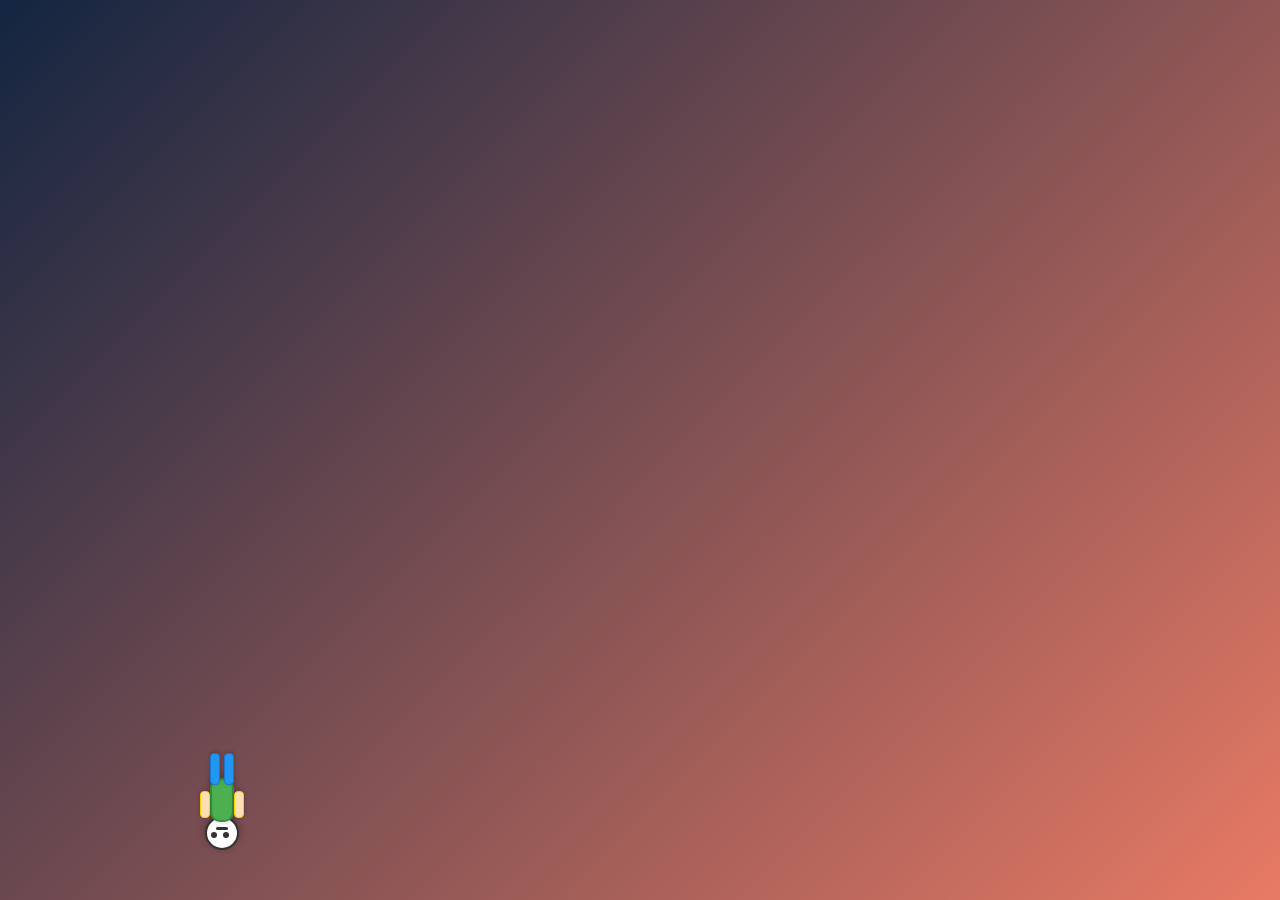
<file: html/intro.html>
<!DOCTYPE html>
<html lang="en">
<head>
    <meta charset="UTF-8">
    <meta name="viewport" content="width=device-width, initial-scale=1.0">
    <title>Welcome/CookITHow</title>
    <link rel="stylesheet" href="/styles/intro.css">
</head>
<body>
    <div class="particles" id="particles"></div>
    
    <!-- CHARACTER ELEMENT - Falls from left side -->
    <div class="character" id="character">
        <div class="character-body">
            <div class="character-head"></div>
            <div class="character-torso"></div>
            <div class="character-arm character-arm-left"></div>
            <div class="character-arm character-arm-right"></div>
            <div class="character-leg character-leg-left"></div>
            <div class="character-leg character-leg-right"></div>
        </div>
    </div>
    
    <div class="text-container">
        <div class="animated-text" id="animatedText">
        </div>
    </div>
    
    <div class="click-prompt" id="clickPrompt">
        Click anywhere to continue...
    </div>
    
    <div class="page-transition" id="pageTransition"></div>

    <!-- LOADING OVERLAY - Fully Customizable -->
    <div class="loading-overlay" id="loadingOverlay">
        <div class="loading-spinner"></div>
    </div>

<script src="/controllers/intro.js"></script>
</body>
</html>
</file>
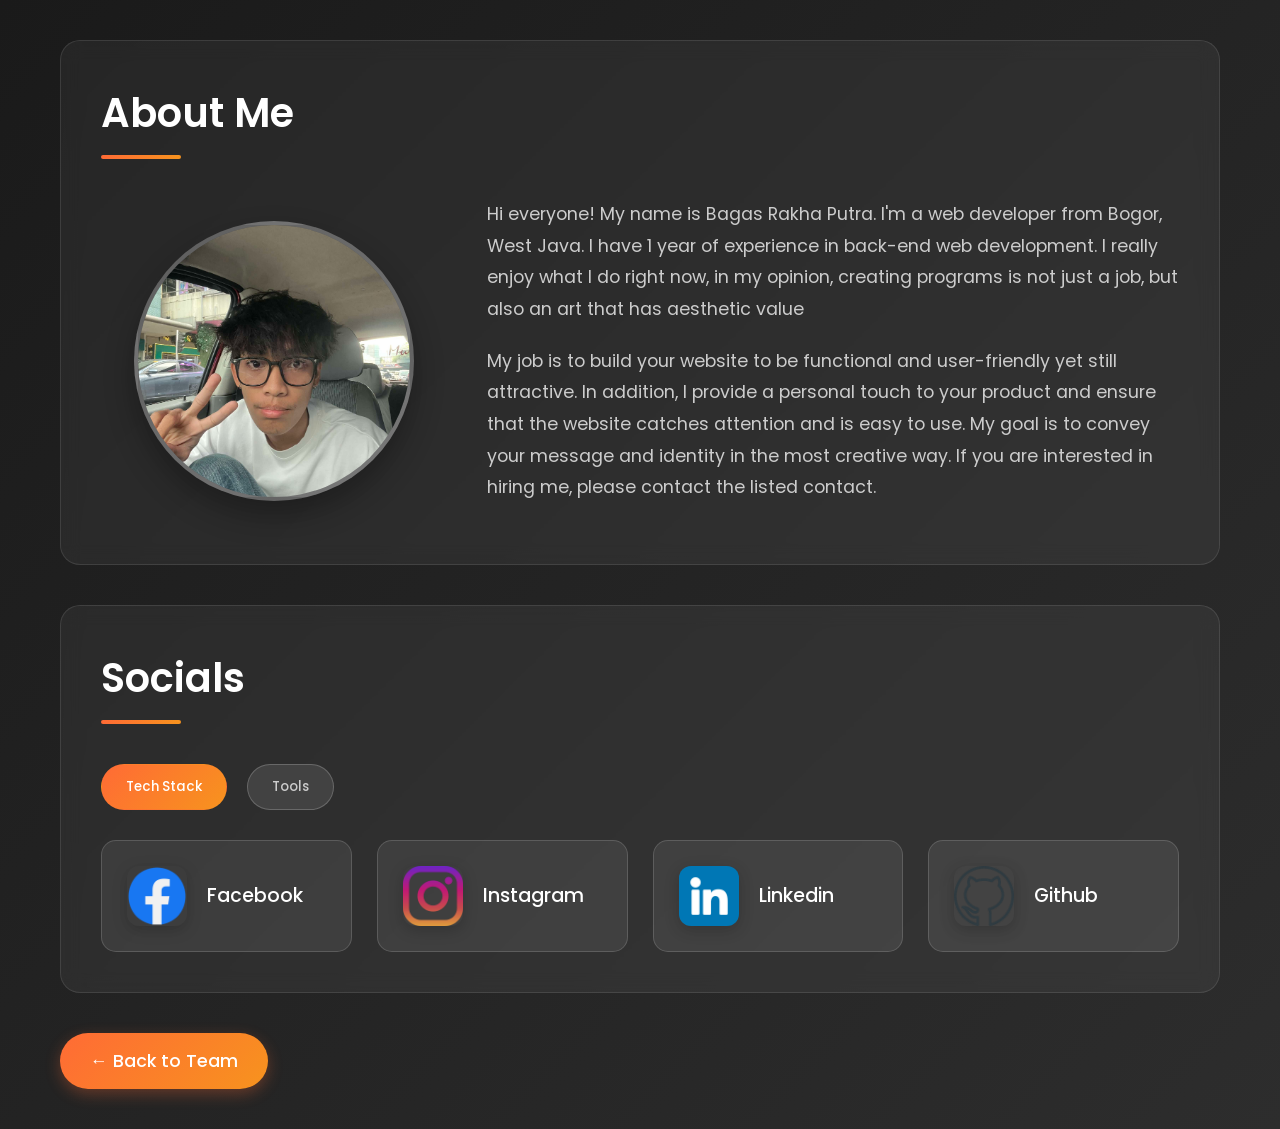
<file: html/ivan-profile.html>
<!DOCTYPE html>
<html lang="en">
<head>
    <meta charset="UTF-8">
    <meta name="viewport" content="width=device-width, initial-scale=1.0">
    <title>Bagas Rakha Putra - Developer Profile</title>
    <link rel="preconnect" href="https://fonts.googleapis.com">
    <link rel="preconnect" href="https://fonts.gstatic.com" crossorigin>
    <link href="https://fonts.googleapis.com/css2?family=Poppins:wght@300;400;500;600;700&display=swap" rel="stylesheet">
    <link rel="stylesheet" href="/styles/ivan-profile.css">
</head>
<body>
    <div class="container">
        <!-- About Me Section -->
        <section class="about-section">
            <div class="section-header">
                <h1>About Me</h1>
                <div class="underline"></div>
            </div>
            
            <div class="about-content">
                <div class="profile-image-container">
                    <div class="profile-image">
                        <img src="/assets/pogi.jpg" alt="Bagas Rakha Putra" class="avatar">
                    </div>
                </div>
                
                <div class="about-text">
                    <p>Hi everyone! My name is Bagas Rakha Putra. I'm a web developer from Bogor, West Java. I have 1 year of experience in back-end web development. I really enjoy what I do right now, in my opinion, creating programs is not just a job, but also an art that has aesthetic value</p>
                    
                    <p>My job is to build your website to be functional and user-friendly yet still attractive. In addition, I provide a personal touch to your product and ensure that the website catches attention and is easy to use. My goal is to convey your message and identity in the most creative way. If you are interested in hiring me, please contact the listed contact.</p>
                </div>
            </div>
        </section>

        <!-- Skills Section -->
        <section class="skills-section">
            <div class="section-header">
                <h2>Socials</h2>
                <div class="underline"></div>
            </div>
            
            <div class="skills-tabs">
                <button class="tab-button active" data-tab="tech-stack">Tech Stack</button>
                <button class="tab-button" data-tab="tools">Tools</button>
            </div>
            
            <div class="skills-content">
    <div class="tab-content active" id="tech-stack">
        <div class="skills-grid">
            <a href="https://www.facebook.com/ezekiel.regodon" target="_blank" class="skill-card" style="text-decoration: none; color: inherit;">
                <div class="skill-icon html">
                </div>
                <span class="skill-name">Facebook</span>
            </a>
            
            <a href="https://www.instagram.com/defnotezii" target="_blank" class="skill-card" style="text-decoration: none; color: inherit;">
                <div class="skill-icon css">
                </div>
                <span class="skill-name">Instagram</span>
            </a>
            
            <a href="https://www.linkedin.com/in/ivan-ezekiel-regodon-4354552a4/" target="_blank" class="skill-card" style="text-decoration: none; color: inherit;">
                <div class="skill-icon php">
                </div>
                <span class="skill-name">Linkedin</span>
            </a>
            
            <a href="https://github.com/IvanEzkl" target="_blank" class="skill-card" style="text-decoration: none; color: inherit;">
                <div class="skill-icon javascript">
                </div>
                <span class="skill-name">Github</span>
            </a>
        </div>
    </div>
                
                <div class="tab-content" id="tools">
                    <div class="skills-grid">
                        <div class="skill-card">
                            <div class="skill-icon tool">
                                <span class="skill-text">VS</span>
                            </div>
                            <span class="skill-name">VS Code</span>
                        </div>
                        
                        <div class="skill-card">
                            <div class="skill-icon tool">
                                <span class="skill-text">GIT</span>
                            </div>
                            <span class="skill-name">Git</span>
                        </div>
                        
                        <div class="skill-card">
                            <div class="skill-icon tool">
                                <span class="skill-text">NPM</span>
                            </div>
                            <span class="skill-name">NPM</span>
                        </div>
                        
                        <div class="skill-card">
                            <div class="skill-icon tool">
                                <span class="skill-text">PS</span>
                            </div>
                            <span class="skill-name">Photoshop</span>
                        </div>
                    </div>
                </div>
            </div>
        </section>

        <!-- Back Button -->
        <button class="back-button" onclick="window.history.back()">
            ← Back to Team
        </button>
    </div>

    <script>
        // Tab functionality
        document.querySelectorAll('.tab-button').forEach(button => {
            button.addEventListener('click', () => {
                // Remove active class from all buttons and content
                document.querySelectorAll('.tab-button').forEach(btn => btn.classList.remove('active'));
                document.querySelectorAll('.tab-content').forEach(content => content.classList.remove('active'));
                
                // Add active class to clicked button
                button.classList.add('active');
                
                // Show corresponding content
                const tabId = button.getAttribute('data-tab');
                document.getElementById(tabId).classList.add('active');
            });
        });

        // Smooth entrance animation
        window.addEventListener('load', () => {
            document.body.classList.add('loaded');
        });
    </script>
</body>
</html>
</file>
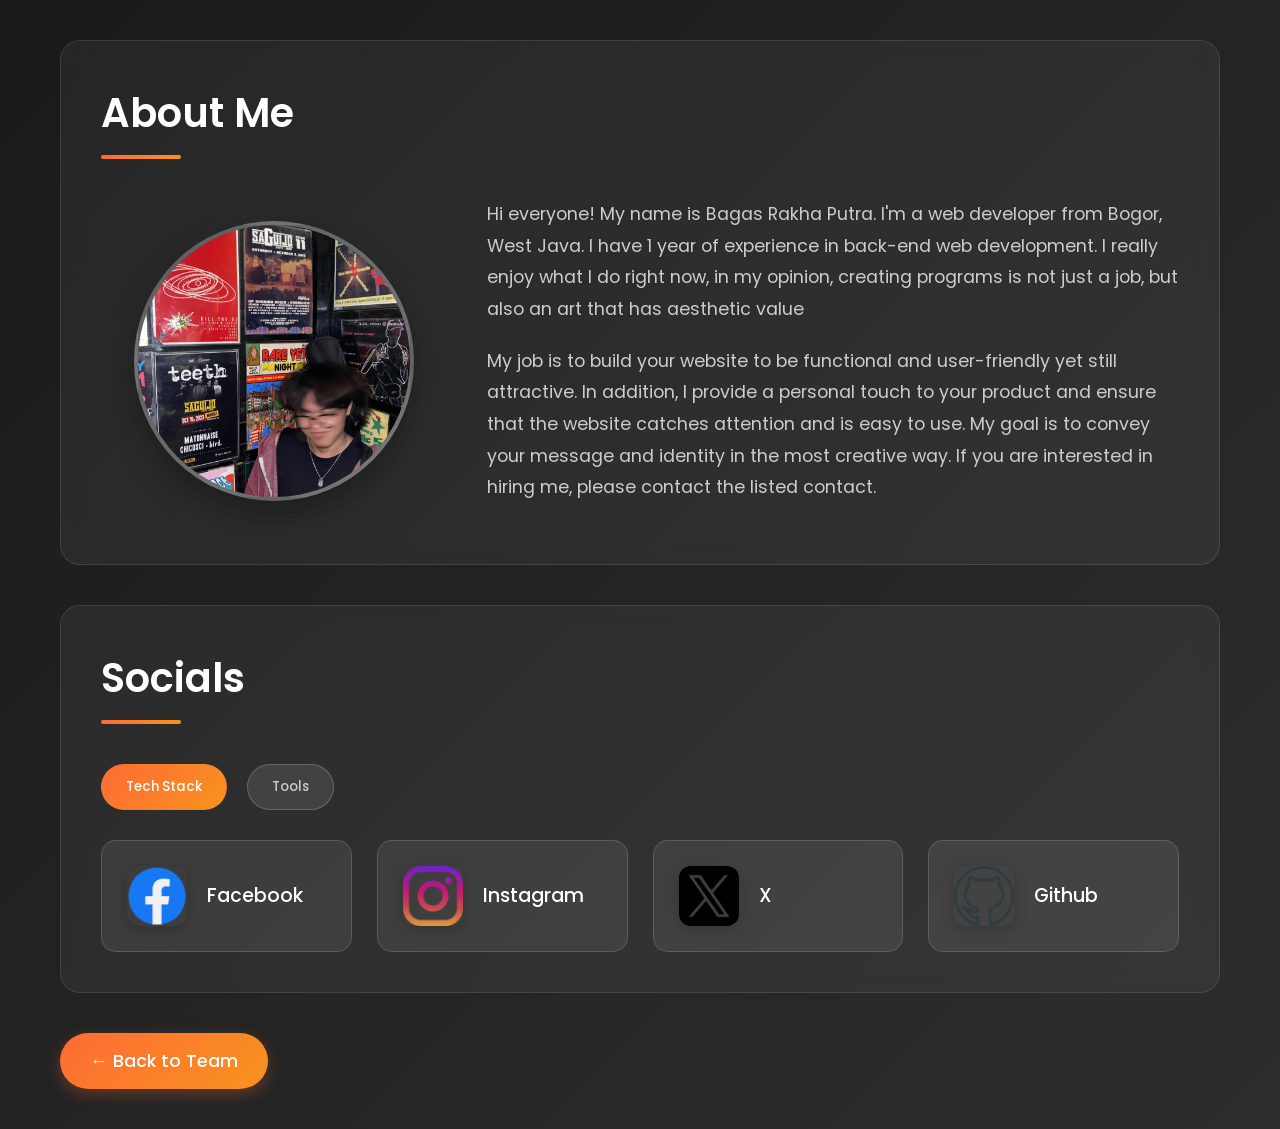
<file: html/jd-profile.html>
<!DOCTYPE html>
<html lang="en">
<head>
    <meta charset="UTF-8">
    <meta name="viewport" content="width=device-width, initial-scale=1.0">
    <title>Bagas Rakha Putra - Developer Profile</title>
    <link rel="preconnect" href="https://fonts.googleapis.com">
    <link rel="preconnect" href="https://fonts.gstatic.com" crossorigin>
    <link href="https://fonts.googleapis.com/css2?family=Poppins:wght@300;400;500;600;700&display=swap" rel="stylesheet">
    <link rel="stylesheet" href="/styles/jd-profile.css">
</head>
<body>
    <div class="container">
        <!-- About Me Section -->
        <section class="about-section">
            <div class="section-header">
                <h1>About Me</h1>
                <div class="underline"></div>
            </div>
            
            <div class="about-content">
                <div class="profile-image-container">
                    <div class="profile-image">
                        <img src="/assets/jd.jpg" alt="Bagas Rakha Putra" class="avatar">
                    </div>
                </div>
                
                <div class="about-text">
                    <p>Hi everyone! My name is Bagas Rakha Putra. I'm a web developer from Bogor, West Java. I have 1 year of experience in back-end web development. I really enjoy what I do right now, in my opinion, creating programs is not just a job, but also an art that has aesthetic value</p>
                    
                    <p>My job is to build your website to be functional and user-friendly yet still attractive. In addition, I provide a personal touch to your product and ensure that the website catches attention and is easy to use. My goal is to convey your message and identity in the most creative way. If you are interested in hiring me, please contact the listed contact.</p>
                </div>
            </div>
        </section>

        <!-- Skills Section -->
        <section class="skills-section">
            <div class="section-header">
                <h2>Socials</h2>
                <div class="underline"></div>
            </div>
            
            <div class="skills-tabs">
                <button class="tab-button active" data-tab="tech-stack">Tech Stack</button>
                <button class="tab-button" data-tab="tools">Tools</button>
            </div>
            
            <div class="skills-content">
                <div class="tab-content active" id="tech-stack">
                    <div class="skills-grid">
                        <div class="skill-card">
                            <div class="skill-icon html">
                            </div>
                            <span class="skill-name">Facebook</span>
                        </div>
                        
                        <div class="skill-card">
                            <div class="skill-icon css">
                            </div>
                            <span class="skill-name">Instagram</span>
                        </div>
                        
                        <div class="skill-card">
                            <div class="skill-icon php">
                            </div>
                            <span class="skill-name">X</span>
                        </div>
                        
                        <div class="skill-card">
                            <div class="skill-icon javascript">
                            </div>
                            <span class="skill-name">Github</span>
                        </div>
                    </div>
                </div>
                
                <div class="tab-content" id="tools">
                    <div class="skills-grid">
                        <div class="skill-card">
                            <div class="skill-icon tool">
                                <span class="skill-text">VS</span>
                            </div>
                            <span class="skill-name">VS Code</span>
                        </div>
                        
                        <div class="skill-card">
                            <div class="skill-icon tool">
                                <span class="skill-text">GIT</span>
                            </div>
                            <span class="skill-name">Git</span>
                        </div>
                        
                        <div class="skill-card">
                            <div class="skill-icon tool">
                                <span class="skill-text">NPM</span>
                            </div>
                            <span class="skill-name">NPM</span>
                        </div>
                        
                        <div class="skill-card">
                            <div class="skill-icon tool">
                                <span class="skill-text">PS</span>
                            </div>
                            <span class="skill-name">Photoshop</span>
                        </div>
                    </div>
                </div>
            </div>
        </section>

        <!-- Back Button -->
        <button class="back-button" onclick="window.history.back()">
            ← Back to Team
        </button>
    </div>

    <script>
        // Tab functionality
        document.querySelectorAll('.tab-button').forEach(button => {
            button.addEventListener('click', () => {
                // Remove active class from all buttons and content
                document.querySelectorAll('.tab-button').forEach(btn => btn.classList.remove('active'));
                document.querySelectorAll('.tab-content').forEach(content => content.classList.remove('active'));
                
                // Add active class to clicked button
                button.classList.add('active');
                
                // Show corresponding content
                const tabId = button.getAttribute('data-tab');
                document.getElementById(tabId).classList.add('active');
            });
        });

        // Smooth entrance animation
        window.addEventListener('load', () => {
            document.body.classList.add('loaded');
        });
    </script>
</body>
</html>
</file>
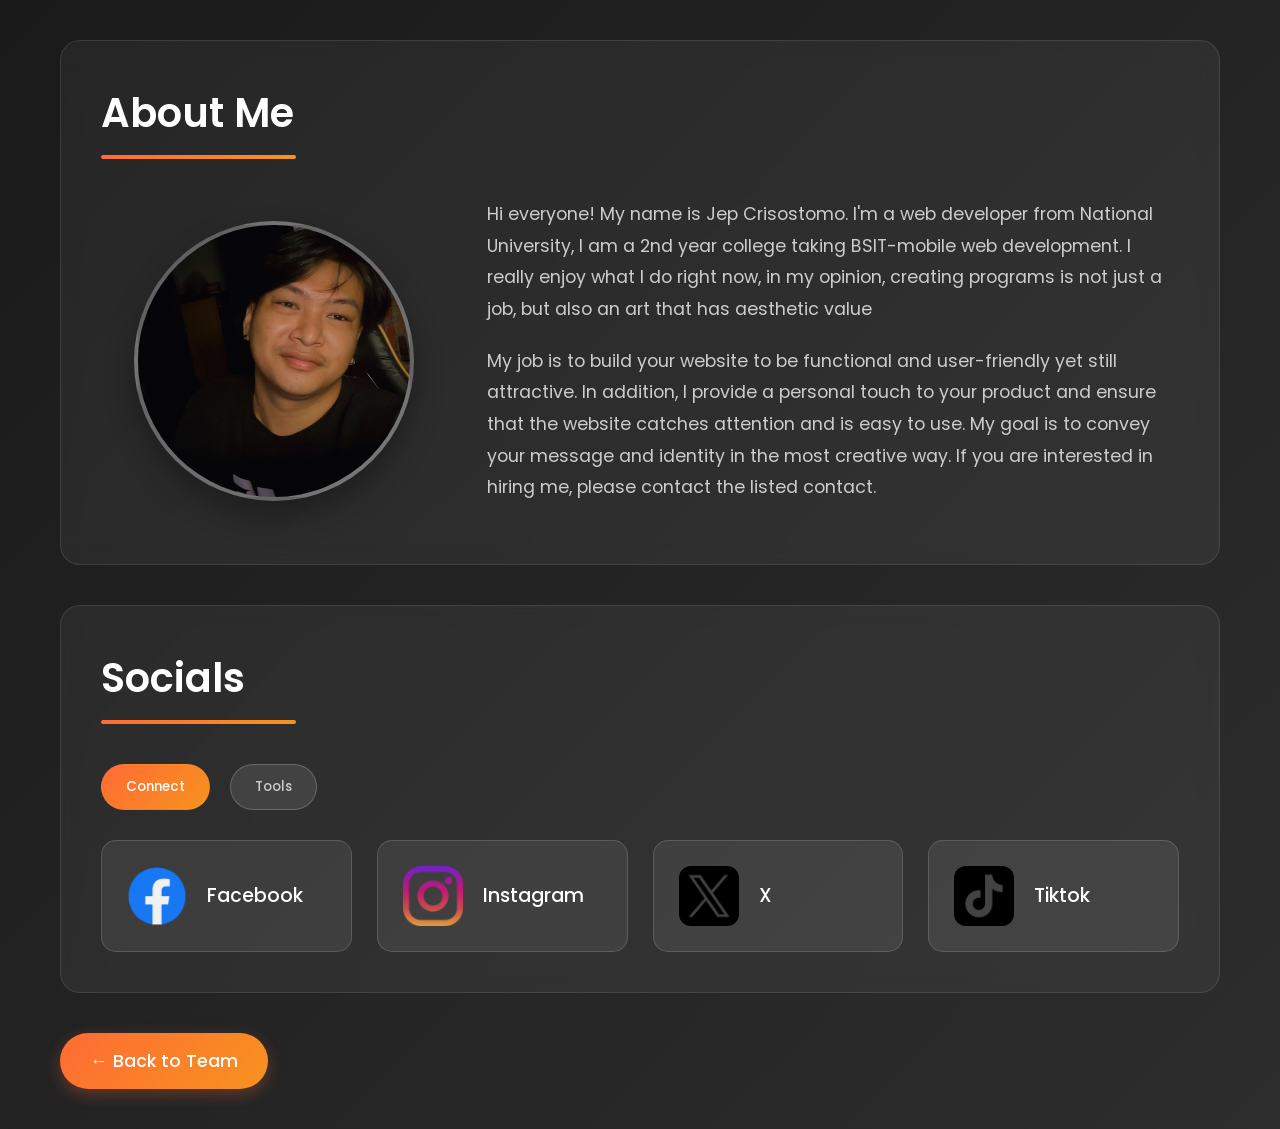
<file: html/jep-profile.html>
<!DOCTYPE html>
<html lang="en">
<head>
    <meta charset="UTF-8">
    <meta name="viewport" content="width=device-width, initial-scale=1.0">
    <title>JepCrisostomo/AboutmeProfile</title>
    <link rel="preconnect" href="https://fonts.googleapis.com">
    <link rel="preconnect" href="https://fonts.gstatic.com" crossorigin>
    <link href="https://fonts.googleapis.com/css2?family=Poppins:wght@300;400;500;600;700&display=swap" rel="stylesheet">
    <link rel="stylesheet" href="/styles/jep-prof.css">
</head>
<body>
    <div class="container">
        <!-- About Me Section -->
        <section class="about-section">
            <div class="section-header">
                <h1>About Me</h1>
                <div class="underline"></div>
            </div>
            
            <div class="about-content">
                <div class="profile-image-container">
                    <div class="profile-image">
                        <img src="/assets/jep.jpeg" alt="Bagas Rakha Putra" class="avatar">
                    </div>
                </div>
                
                <div class="about-text">
                    <p>Hi everyone! My name is Jep Crisostomo. I'm a web developer from National University, I am a 2nd year college taking BSIT-mobile web development. I really enjoy what I do right now, in my opinion, creating programs is not just a job, but also an art that has aesthetic value</p>
                    
                    <p>My job is to build your website to be functional and user-friendly yet still attractive. In addition, I provide a personal touch to your product and ensure that the website catches attention and is easy to use. My goal is to convey your message and identity in the most creative way. If you are interested in hiring me, please contact the listed contact.</p>
                </div>
            </div>
        </section>

        <!-- Skills Section -->
        <section class="skills-section">
            <div class="section-header">
                <h2>Socials</h2>
                <div class="underline"></div>
            </div>
            
            <div class="skills-tabs">
                <button class="tab-button active" data-tab="tech-stack">Connect</button>
                <button class="tab-button" data-tab="tools">Tools</button>
            </div>
            
            <div class="skills-content">
    <div class="tab-content active" id="tech-stack">
        <div class="skills-grid">
            <a href="https://www.facebook.com/Superjizz/" target="_blank" class="skill-card" style="text-decoration: none; color: inherit;">
                <div class="skill-icon html">
                </div>
                <span class="skill-name">Facebook</span>
            </a>
            
            <a href="https://www.instagram.com/jeppsonnn/" target="_blank" class="skill-card" style="text-decoration: none; color: inherit;">
                <div class="skill-icon css">
                </div>
                <span class="skill-name">Instagram</span>
            </a>
            
            <a href="https://x.com/Jstjep" target="_blank" class="skill-card" style="text-decoration: none; color: inherit;">
                <div class="skill-icon php">
                </div>
                <span class="skill-name">X</span>
            </a>
            
            <a href="https://www.tiktok.com/@jeppsonnn_?lang=en" target="_blank" class="skill-card" style="text-decoration: none; color: inherit;">
                <div class="skill-icon javascript">
                </div>
                <span class="skill-name">Tiktok</span>
            </a>
        </div>
    </div>
                
                <div class="tab-content" id="tools">
                    <div class="skills-grid">
                        <div class="skill-card">
                            <div class="skill-icon tool">
                                <span class="skill-text">VS</span>
                            </div>
                            <span class="skill-name">VS Code</span>
                        </div>
                        
                        <div class="skill-card">
                            <div class="skill-icon tool">
                                <span class="skill-text">GIT</span>
                            </div>
                            <span class="skill-name">Git</span>
                        </div>
                        
                        <div class="skill-card">
                            <div class="skill-icon tool">
                                <span class="skill-text">NPM</span>
                            </div>
                            <span class="skill-name">NPM</span>
                        </div>
                        
                        <div class="skill-card">
                            <div class="skill-icon tool">
                                <span class="skill-text">PS</span>
                            </div>
                            <span class="skill-name">Photoshop</span>
                        </div>
                    </div>
                </div>
            </div>
        </section>

        <!-- Back Button -->
        <button class="back-button" onclick="window.history.back()">
            ← Back to Team
        </button>
    </div>

    <script>
        // Tab functionality
        document.querySelectorAll('.tab-button').forEach(button => {
            button.addEventListener('click', () => {
                // Remove active class from all buttons and content
                document.querySelectorAll('.tab-button').forEach(btn => btn.classList.remove('active'));
                document.querySelectorAll('.tab-content').forEach(content => content.classList.remove('active'));
                
                // Add active class to clicked button
                button.classList.add('active');
                
                // Show corresponding content
                const tabId = button.getAttribute('data-tab');
                document.getElementById(tabId).classList.add('active');
            });
        });

        // Smooth entrance animation
        window.addEventListener('load', () => {
            document.body.classList.add('loaded');
        });
    </script>
</body>
</html>
</file>
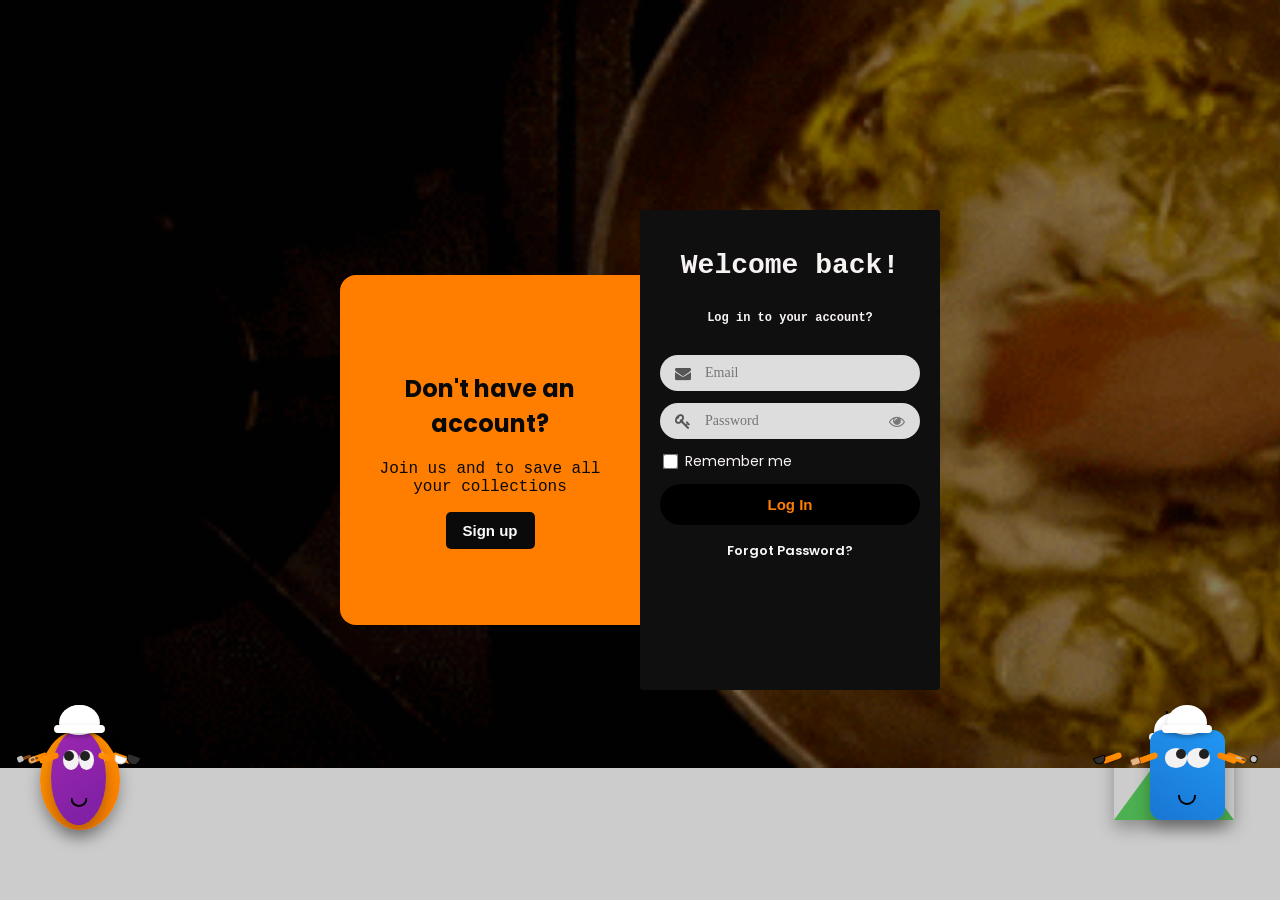
<file: html/login.html>
<!DOCTYPE html>
<html lang="en">
<head>
    <meta charset="UTF-8" />
    <meta name="viewport" content="width=device-width, initial-scale=1" />
    <title>Login / Signup</title>
    <link rel="stylesheet" href="https://cdnjs.cloudflare.com/ajax/libs/font-awesome/4.7.0/css/font-awesome.min.css"/>
    <link href="https://fonts.googleapis.com/css2?family=Poppins:wght@400;700&display=swap" rel="stylesheet">
    <link rel="stylesheet" href="/styles/login.css">
</head>
<body>
<div class="gif-background">
    <img src="/assets/Connor.gif" alt="Background Animation" />
</div>
<div class="form">
    <div class="character-container">
        <div class="character" id="character">
            <div class="character-body">
                <div class="character-eyes">
                    <div class="eye"></div>
                    <div class="eye"></div>
                </div>
                <div class="character-mouth"></div>
                <div class="chef-hat">
                    <div class="hat-top"></div>
                    <div class="hat-band"></div>
                </div>
            </div>
            <div class="character-arms">
                <div class="arm left">
                    <div class="spatula"></div>
                </div>
                <div class="arm right">
                    <div class="wok"></div>
                </div>
            </div>
        </div>
        
        <div class="character character-2" id="character2">
            <div class="character-body">
                <div class="character-eyes">
                    <div class="eye"></div>
                    <div class="eye"></div>
                </div>
                <div class="character-mouth"></div>
                <div class="chef-hat">
                    <div class="hat-top"></div>
                    <div class="hat-band"></div>
                </div>
            </div>
            <div class="character-arms">
                <div class="arm left">
                    <div class="ladle"></div>
                </div>
                <div class="arm right">
                    <div class="pan"></div>
                </div>
            </div>
        </div>
        
        <div class="character character-3" id="character3">
            <div class="character-body">
                <div class="character-eyes">
                    <div class="eye"></div>
                    <div class="eye"></div>
                </div>
                <div class="character-mouth"></div>
                <div class="chef-hat">
                    <div class="hat-top"></div>
                    <div class="hat-band"></div>
                </div>
            </div>
            <div class="character-arms">
                <div class="arm left">
                    <div class="whisk"></div>
                </div>
                <div class="arm right">
                    <div class="bowl"></div>
                </div>
            </div>
        </div>
        
        <div class="character character-4" id="character4">
            <div class="character-body">
                <div class="character-eyes">
                    <div class="eye"></div>
                    <div class="eye"></div>
                </div>
                <div class="character-mouth"></div>
                <div class="chef-hat">
                    <div class="hat-top"></div>
                    <div class="hat-band"></div>
                </div>
            </div>
            <div class="character-arms">
                <div class="arm left">
                    <div class="knife"></div>
                </div>
                <div class="arm right">
                    <div class="cutting-board"></div>
                </div>
            </div>
        </div>
    </div>

    <div class="back">
        <div>
            <h2>Don't have an account?</h2>
            <p>Join us and to save all your collections</p>
            <button id="show-signup-form">
                Sign up
            </button>
        </div>
        <div>
            <h2>Have an account?</h2>
            <p>Sign in to see all your collections</p>
            <button id="show-signin-form">
                Sign in
            </button>
        </div>
    </div>
    <div class="front">
        <div class="signin">
            <div class="title">
                Welcome back!
                <div class="subtitle">Log in to your account?</div>
            </div>
            <div class="form-element">
                <i class="fa fa-envelope"></i>
                <input type="text" placeholder="Email" id="email-input">
            </div>
            <div class="form-element password-field">
                <i class="fa fa-key"></i>
                <input type="password" placeholder="Password" id="password-input">
                <i class="fa fa-eye password-toggle" id="password-toggle"></i>
            </div>
            <div class="form-element checkbox-element">
                <input type="checkbox" id="remember-me">
                <label for="remember-me">Remember me</label>
            </div>
            <div class="form-element">
                <button id="login-btn">Log In</button>
            </div>
            <div class="form-element">
                <a href="#" class="forgot-password">Forgot Password?</a>
            </div>
        </div>
        <div class="signup">
            <div class="title">
                Sign Up
            </div>
            <div class="form-element">
                <i class="fa fa-user"></i>
                <input type="text" placeholder="Username" id="username">
            </div>
            <div class="form-element">
                <i class="fa fa-user"></i>
                <input type="text" placeholder="Full Name" id="fullName">
            </div>
            <div class="form-element">
                <i class="fa fa-envelope"></i>
                <input type="text" placeholder="Email" id="email">
            </div>
            <div class="form-element password-field">
                <i class="fa fa-key"></i>
                <input type="password" placeholder="Password" id="password">
                <i class="fa fa-eye password-toggle" id="signup-password-toggle"></i>
            </div>
            <div class="form-element password-field">
                <i class="fa fa-key"></i>
                <input type="password" placeholder="Confirm Password" id="confirmPassword">
                <i class="fa fa-eye password-toggle" id="signup-confirm-password-toggle"></i>
            </div>
            <div class="form-element checkbox-element">
                <input type="checkbox" id="terms-checkbox">
                <label for="terms-checkbox">I agree to the terms and conditions</label>
            </div>
            <div class="form-element">
                <button id="signup-btn">Sign Up</button>
            </div>
        </div>
    </div>
</div>

<script src="/controllers/login.js"></script>
</body>
</html>
</file>
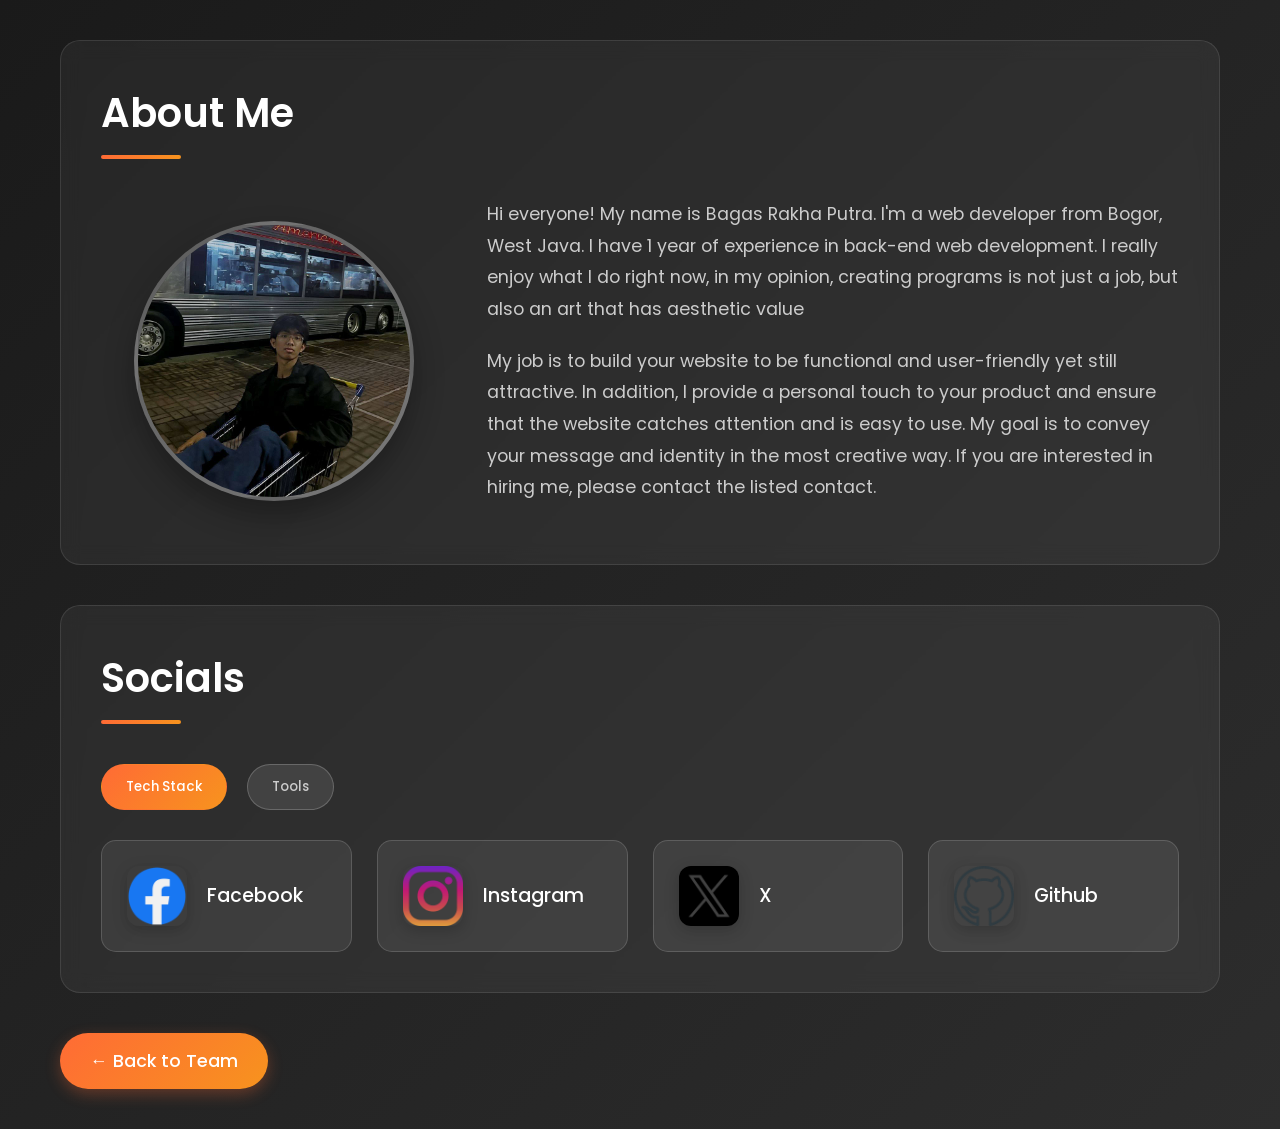
<file: html/rhodney-profile.html>
<!DOCTYPE html>
<html lang="en">
<head>
    <meta charset="UTF-8">
    <meta name="viewport" content="width=device-width, initial-scale=1.0">
    <title>Bagas Rakha Putra - Developer Profile</title>
    <link rel="preconnect" href="https://fonts.googleapis.com">
    <link rel="preconnect" href="https://fonts.gstatic.com" crossorigin>
    <link href="https://fonts.googleapis.com/css2?family=Poppins:wght@300;400;500;600;700&display=swap" rel="stylesheet">
    <link rel="stylesheet" href="/styles/rhodney-profile.css">
</head>
<body>
    <div class="container">
        <!-- About Me Section -->
        <section class="about-section">
            <div class="section-header">
                <h1>About Me</h1>
                <div class="underline"></div>
            </div>
            
            <div class="about-content">
                <div class="profile-image-container">
                    <div class="profile-image">
                        <img src="/assets/rhodney.jpg" alt="Bagas Rakha Putra" class="avatar">
                    </div>
                </div>
                
                <div class="about-text">
                    <p>Hi everyone! My name is Bagas Rakha Putra. I'm a web developer from Bogor, West Java. I have 1 year of experience in back-end web development. I really enjoy what I do right now, in my opinion, creating programs is not just a job, but also an art that has aesthetic value</p>
                    
                    <p>My job is to build your website to be functional and user-friendly yet still attractive. In addition, I provide a personal touch to your product and ensure that the website catches attention and is easy to use. My goal is to convey your message and identity in the most creative way. If you are interested in hiring me, please contact the listed contact.</p>
                </div>
            </div>
        </section>

        <!-- Skills Section -->
        <section class="skills-section">
            <div class="section-header">
                <h2>Socials</h2>
                <div class="underline"></div>
            </div>
            
            <div class="skills-tabs">
                <button class="tab-button active" data-tab="tech-stack">Tech Stack</button>
                <button class="tab-button" data-tab="tools">Tools</button>
            </div>
            
            <div class="skills-content">
                <div class="tab-content active" id="tech-stack">
                    <div class="skills-grid">
                        <div class="skill-card">
                            <div class="skill-icon html">
                            </div>
                            <span class="skill-name">Facebook</span>
                        </div>
                        
                        <div class="skill-card">
                            <div class="skill-icon css">
                            </div>
                            <span class="skill-name">Instagram</span>
                        </div>
                        
                        <div class="skill-card">
                            <div class="skill-icon php">
                            </div>
                            <span class="skill-name">X</span>
                        </div>
                        
                        <div class="skill-card">
                            <div class="skill-icon javascript">
                            </div>
                            <span class="skill-name">Github</span>
                        </div>
                    </div>
                </div>
                
                <div class="tab-content" id="tools">
                    <div class="skills-grid">
                        <div class="skill-card">
                            <div class="skill-icon tool">
                                <span class="skill-text">VS</span>
                            </div>
                            <span class="skill-name">VS Code</span>
                        </div>
                        
                        <div class="skill-card">
                            <div class="skill-icon tool">
                                <span class="skill-text">GIT</span>
                            </div>
                            <span class="skill-name">Git</span>
                        </div>
                        
                        <div class="skill-card">
                            <div class="skill-icon tool">
                                <span class="skill-text">NPM</span>
                            </div>
                            <span class="skill-name">NPM</span>
                        </div>
                        
                        <div class="skill-card">
                            <div class="skill-icon tool">
                                <span class="skill-text">PS</span>
                            </div>
                            <span class="skill-name">Photoshop</span>
                        </div>
                    </div>
                </div>
            </div>
        </section>

        <!-- Back Button -->
        <button class="back-button" onclick="window.history.back()">
            ← Back to Team
        </button>
    </div>

    <script>
        // Tab functionality
        document.querySelectorAll('.tab-button').forEach(button => {
            button.addEventListener('click', () => {
                // Remove active class from all buttons and content
                document.querySelectorAll('.tab-button').forEach(btn => btn.classList.remove('active'));
                document.querySelectorAll('.tab-content').forEach(content => content.classList.remove('active'));
                
                // Add active class to clicked button
                button.classList.add('active');
                
                // Show corresponding content
                const tabId = button.getAttribute('data-tab');
                document.getElementById(tabId).classList.add('active');
            });
        });

        // Smooth entrance animation
        window.addEventListener('load', () => {
            document.body.classList.add('loaded');
        });
    </script>
</body>
</html>
</file>
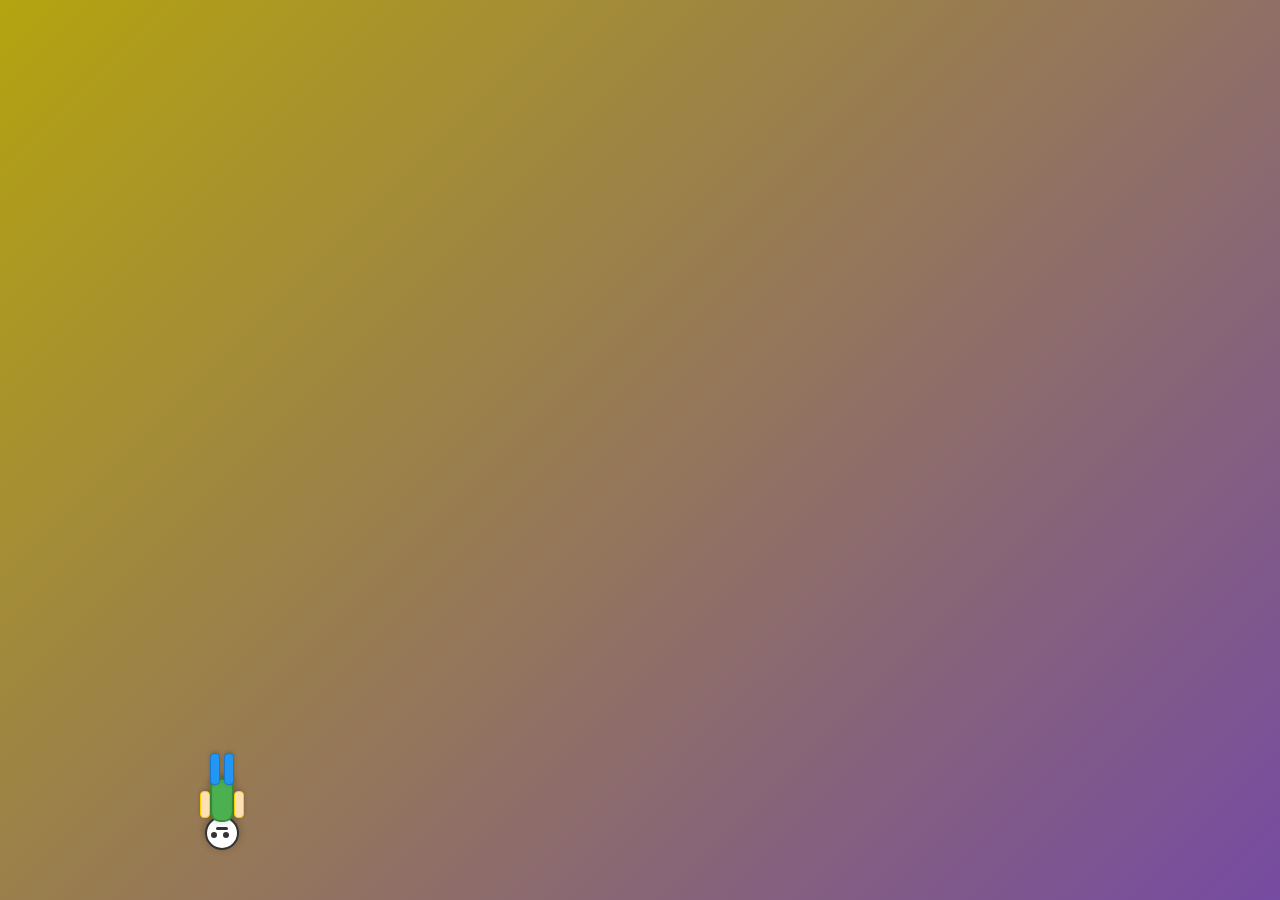
<file: pages/intro.html>
<!DOCTYPE html>
<html lang="en">
<head>
    <meta charset="UTF-8">
    <meta name="viewport" content="width=device-width, initial-scale=1.0">
    <title>Welcome/CookITHow</title>
    <link rel="stylesheet" href="intro.css">
</head>
<body>
    <div class="particles" id="particles"></div>
    
    <!-- CHARACTER ELEMENT - Falls from left side -->
    <div class="character" id="character">
        <div class="character-body">
            <div class="character-head"></div>
            <div class="character-torso"></div>
            <div class="character-arm character-arm-left"></div>
            <div class="character-arm character-arm-right"></div>
            <div class="character-leg character-leg-left"></div>
            <div class="character-leg character-leg-right"></div>
        </div>
    </div>
    
    <div class="text-container">
        <div class="animated-text" id="animatedText">
        </div>
    </div>
    
    <div class="click-prompt" id="clickPrompt">
        Click anywhere to continue...
    </div>
    
    <div class="page-transition" id="pageTransition"></div>

    <!-- LOADING OVERLAY - Fully Customizable -->
    <div class="loading-overlay" id="loadingOverlay">
        <div class="loading-spinner"></div>
    </div>

<script src="intro.js"></script>
</body>
</html>
</file>
<file: styles/intro.css>
/* Original CSS - Unchanged */
body {
    margin: 0;
    padding: 0;
    height: 100vh;
    background: linear-gradient(135deg, #132541 0%, #e87a64 100%);
    display: flex;
    justify-content: center;
    align-items: center;
    font-family: 'Arial', sans-serif;
    overflow: hidden;
}

.text-container {
    position: relative;
    text-align: center;
}

.animated-text {
    font-family: Cambria, Cochin, Georgia, Times, 'Times New Roman', serif;
    font-size: 5rem;
    font-weight: bold;
    color: #FAA307;
    text-shadow: 0 4px 8px rgba(0, 0, 0, 0.3);
    opacity: 0;
    transform: scale(0.5) translateY(20px);
    min-height: 1.2em; /* Prevents layout shift during typing */
}

.animated-text.fade-in {
    animation: fadeInScale 2s ease-out forwards;
}

.animated-text.typing::after {
    content: '|';
    animation: blink 1s infinite;
    opacity: 1;
}

.animated-text.expand-out::after {
    display: none;
}

.animated-text.expand-out {
    animation: expandFadeOut 1.5s ease-in-out forwards;
}

@keyframes blink {
    0%, 50% {
        opacity: 1;
    }
    51%, 100% {
        opacity: 0;
    }
}

@keyframes fadeInScale {
    0% {
        opacity: 1;
        transform: scale(0.5) translateY(20px);
    }
    50% {
        opacity: 0.8;
        transform: scale(1.1) translateY(-5px);
    }
    100% {
        opacity: 1;
        transform: scale(1) translateY(0);
    }
}

@keyframes expandFadeOut {
    0% {
        opacity: 1;
        transform: scale(1);
        filter: blur(50px);
    }
    20% {
        opacity: 0.9;
        transform: scale(3);
        filter: blur(0.5px);
    }
    50% {
        opacity: 0.5;
        transform: scale(8);
        filter: blur(2px);
    }
    80% {
        opacity: 0.2;
        transform: scale(15);
        filter: blur(4px);
    }
    100% {
        opacity: 0;
        transform: scale(20);
        filter: blur(6px);
    }
}

.click-prompt {
    position: absolute;
    bottom: 50px;
    left: 50%;
    transform: translateX(-50%);
    color: rgba(255, 255, 255, 0.8);
    font-size: 1.1rem;
    text-align: center;
    opacity: 0;
    animation: fadeInPulse 3s ease-in-out infinite;
    animation-delay: 4s;
    pointer-events: none;
    font-family: 'Arial', sans-serif;
    text-shadow: 0 2px 4px rgba(0, 0, 0, 0.3);
}

.particles {
    position: absolute;
    width: 100%;
    height: 100%;
    pointer-events: none;
}

.particle {
    position: absolute;
    width: 4px;
    height: 4px;
    background: rgba(255, 255, 255, 0.6);
    border-radius: 50%;
    opacity: 0;
}

.particle.active {
    animation: particleFly 4s ease-out forwards;
}

@keyframes fadeInPulse {
    0% {
        opacity: 0;
        transform: translateX(-50%) translateY(0px);
    }
    50% {
        opacity: 1;
        transform: translateX(-50%) translateY(-5px);
    }
    100% {
        opacity: 0;
        transform: translateX(-50%) translateY(0px);
    }
}

/* LOADING ANIMATION STYLES - Fully Customizable */
.loading-overlay {
    position: fixed;
    top: 0;
    left: 0;
    width: 100%;
    height: 100%;
    background: linear-gradient(135deg, #132541 100%);
    display: flex;
    flex-direction: column;
    justify-content: center;
    align-items: center;
    z-index: 9999;
    opacity: 0;
    pointer-events: none;
    transition: opacity 0.3s ease-in-out;
}

.loading-overlay.active {
    opacity: 1;
    pointer-events: all;
}

.loading-spinner {
    width: 80px;
    height: 80px;
    border: 4px solid rgba(255, 255, 255, 0.3);
    border-top: 4px solid white;
    border-radius: 50%;
    animation: spin 1s linear infinite;
    margin-bottom: 30px;
}



@keyframes spin {
    0% { transform: rotate(0deg); }
    100% { transform: rotate(360deg); }
}

@keyframes fadeInOut {
    0%, 100% { opacity: 0.6; }
    50% { opacity: 1; }
}

@keyframes loadProgress {
    0% { width: 0%; }
    100% { width: 100%; }
}



/* Optional: Additional loading animations you can use */
.loading-dots {
    display: flex;
    gap: 8px;
    margin-top: 20px;
}

.loading-dot {
    width: 12px;
    height: 12px;
    background: white;
    border-radius: 50%;
    animation: bounce 1.4s ease-in-out infinite both;
}

.loading-dot:nth-child(1) { animation-delay: -0.32s; }
.loading-dot:nth-child(2) { animation-delay: -0.16s; }

@keyframes bounce {
    0%, 80%, 100% {
        transform: scale(0);
    }
    40% {
        transform: scale(1);
    }
}

/* FIXED CHARACTER STYLES - Falls from left side and stays visible */
.character {
    position: absolute;
    left: 10%; /* Start from left side instead of center */
    top: -150px; /* Start higher above screen */
    z-index: 100;
    opacity: 1;
    transition: all 0.3s ease;
}

.character-body {
    position: relative;
    width: 60px;
    height: 120px;
}

.character-head {
    width: 30px;
    height: 30px;
    background: #fff;
    border-radius: 50%;
    position: absolute;
    left: 50%;
    transform: translateX(-50%);
    border: 2px solid #333;
    box-shadow: 0 2px 8px rgba(0, 0, 0, 0.3);
}

.character-head::before {
    content: '';
    position: absolute;
    width: 6px;
    height: 6px;
    background: #333;
    border-radius: 50%;
    left: 8px;
    top: 10px;
    box-shadow: 12px 0 0 #333;
}

.character-head::after {
    content: '';
    position: absolute;
    width: 12px;
    height: 3px;
    background: #333;
    border-radius: 2px;
    left: 50%;
    transform: translateX(-50%);
    top: 18px;
}

.character-torso {
    width: 20px;
    height: 40px;
    background: #4CAF50;
    position: absolute;
    left: 50%;
    transform: translateX(-50%);
    top: 28px;
    border-radius: 10px;
    border: 2px solid #388E3C;
    box-shadow: 0 2px 8px rgba(0, 0, 0, 0.3);
}

.character-arm {
    width: 8px;
    height: 25px;
    background: #FFE0B2;
    position: absolute;
    border-radius: 4px;
    border: 1px solid #FFCC02;
    box-shadow: 0 1px 4px rgba(0, 0, 0, 0.2);
}

.character-arm-left {
    left: 8px;
    top: 32px;
    transform-origin: top center;
}

.character-arm-right {
    right: 8px;
    top: 32px;
    transform-origin: top center;
}

.character-leg {
    width: 8px;
    height: 30px;
    background: #2196F3;
    position: absolute;
    border-radius: 4px;
    border: 1px solid #1976D2;
    box-shadow: 0 1px 4px rgba(0, 0, 0, 0.2);
}

.character-leg-left {
    left: 18px;
    top: 65px;
}

.character-leg-right {
    right: 18px;
    top: 65px;
}

/* FIXED Character Animation States */
.character.falling {
    animation: characterFallFromLeft 2s ease-in forwards;
}

.character.impact {
    animation: characterImpact 0.5s ease-out forwards;
}

.character.getting-up {
    animation: characterGetUp 1.5s ease-out forwards;
}

.character.standing {
    animation: characterIdle 2s ease-in-out infinite;
}

/* FIXED Character Animations - Now falls from left and stays on screen */
@keyframes characterFallFromLeft {
    0% {
        top: -150px;
        left: 10%;
        transform: rotate(0deg);
    }
    70% {
        top: calc(100vh - 180px); /* Keep character visible on screen */
        left: 15%;
        transform: rotate(180deg);
    }
    100% {
        top: calc(100vh - 170px); /* Final position keeps character visible */
        left: 15%;
        transform: rotate(180deg);
    }
}

@keyframes characterImpact {
    0% {
        transform: rotate(180deg) scaleY(1);
    }
    50% {
        transform: rotate(180deg) scaleY(0.7) scaleX(1.2);
    }
    100% {
        transform: rotate(180deg) scaleY(0.8) scaleX(1.1);
    }
}

@keyframes characterGetUp {
    0% {
        transform: rotate(180deg) scaleY(0.8) scaleX(1.1);
    }
    30% {
        transform: rotate(90deg) scaleY(0.9) scaleX(1.05);
    }
    60% {
        transform: rotate(20deg) scaleY(0.95) scaleX(1.02);
    }
    80% {
        transform: rotate(-5deg) scaleY(1.02) scaleX(0.98);
    }
    100% {
        transform: rotate(0deg) scaleY(1) scaleX(1);
    }
}

@keyframes characterIdle {
    0%, 100% {
        transform: translateY(0px);
    }
    50% {
        transform: translateY(-5px);
    }
}

/* Arm animations during getting up */
.character.getting-up .character-arm-left {
    animation: armDustLeft 1.5s ease-out;
}

.character.getting-up .character-arm-right {
    animation: armDustRight 1.5s ease-out;
}

@keyframes armDustLeft {
    0%, 100% {
        transform: rotate(0deg);
    }
    30% {
        transform: rotate(-45deg);
    }
    60% {
        transform: rotate(15deg);
    }
}

@keyframes armDustRight {
    0%, 100% {
        transform: rotate(0deg);
    }
    30% {
        transform: rotate(45deg);
    }
    60% {
        transform: rotate(-15deg);
    }
}
</file>
<file: styles/ivan-profile.css>
/* Global Styles */
* {
    margin: 0;
    padding: 0;
    box-sizing: border-box;
}

body {
    font-family: 'Poppins', sans-serif;
    background: linear-gradient(135deg, #1a1a1a 0%, #2d2d2d 100%);
    color: #ffffff;
    line-height: 1.6;
    min-height: 100vh;
    opacity: 0;
    transition: opacity 0.8s ease-in-out;
}

body.loaded {
    opacity: 1;
}

.container {
    max-width: 1200px;
    margin: 0 auto;
    padding: 40px 20px;
    animation: slideUp 0.8s ease-out;
}

@keyframes slideUp {
    from {
        transform: translateY(30px);
        opacity: 0;
    }
    to {
        transform: translateY(0);
        opacity: 1;
    }
}

/* Section Headers */
.section-header {
    margin-bottom: 40px;
}

.section-header h1,
.section-header h2 {
    font-size: 2.5rem;
    font-weight: 600;
    color: #ffffff;
    margin-bottom: 10px;
}

.underline {
    width: 80px;
    height: 4px;
    background: linear-gradient(90deg, #ff6b35, #f7931e);
    border-radius: 2px;
}

/* About Section */
.about-section {
    background: rgba(255, 255, 255, 0.05);
    border: 1px solid rgba(255, 255, 255, 0.1);
    border-radius: 20px;
    padding: 40px;
    margin-bottom: 40px;
    backdrop-filter: blur(10px);
    transition: transform 0.3s ease, box-shadow 0.3s ease;
}

.about-section:hover {
    transform: translateY(-5px);
    box-shadow: 0 20px 40px rgba(0, 0, 0, 0.3);
}

.about-content {
    display: grid;
    grid-template-columns: 1fr 2fr;
    gap: 40px;
    align-items: center;
}

.profile-image-container {
    display: flex;
    justify-content: center;
}

.profile-image {
    width: 280px;
    height: 280px;
    border-radius: 50%;
    background: linear-gradient(135deg, #4a4a4a, #6a6a6a);
    display: flex;
    align-items: center;
    justify-content: center;
    border: 4px solid rgba(255, 255, 255, 0.1);
    box-shadow: 0 15px 30px rgba(0, 0, 0, 0.3);
    overflow: hidden;
    transition: transform 0.3s ease;
    object-fit: cover;
    
}

.profile-image:hover {
    transform: scale(1.05);
}

.avatar {
    width: 300px;
    height: 300px;
    border-radius: 50%;
    object-fit: cover;
}

.about-text {
    color: #cccccc;
    font-size: 1.1rem;
    line-height: 1.8;
}

.about-text p {
    margin-bottom: 20px;
}

/* Skills Section */
.skills-section {
    background: rgba(255, 255, 255, 0.05);
    border: 1px solid rgba(255, 255, 255, 0.1);
    border-radius: 20px;
    padding: 40px;
    backdrop-filter: blur(10px);
    margin-bottom: 40px;
}

.skills-tabs {
    display: flex;
    gap: 20px;
    margin-bottom: 30px;
}

.tab-button {
    background: rgba(255, 255, 255, 0.1);
    border: 1px solid rgba(255, 255, 255, 0.2);
    color: #cccccc;
    padding: 12px 24px;
    border-radius: 25px;
    cursor: pointer;
    font-family: 'Poppins', sans-serif;
    font-weight: 500;
    transition: all 0.3s ease;
}

.tab-button.active {
    background: linear-gradient(135deg, #ff6b35, #f7931e);
    color: white;
    border-color: transparent;
}

.tab-button:hover {
    background: rgba(255, 255, 255, 0.15);
}

.tab-button.active:hover {
    background: linear-gradient(135deg, #ff7b45, #f8a32e);
}

.tab-content {
    display: none;
    animation: fadeIn 0.5s ease-in-out;
}

.tab-content.active {
    display: block;
}

@keyframes fadeIn {
    from { opacity: 0; transform: translateY(20px); }
    to { opacity: 1; transform: translateY(0); }
}

.skills-grid {
    display: grid;
    grid-template-columns: repeat(auto-fit, minmax(250px, 1fr));
    gap: 25px;
}

.skill-card {
    background: rgba(255, 255, 255, 0.08);
    border: 1px solid rgba(255, 255, 255, 0.15);
    border-radius: 15px;
    padding: 25px;
    display: flex;
    align-items: center;
    gap: 20px;
    transition: all 0.3s ease;
    cursor: pointer;
}

.skill-card:hover {
    transform: translateY(-5px);
    box-shadow: 0 10px 25px rgba(0, 0, 0, 0.2);
    border-color: rgba(255, 107, 53, 0.5);
}

.skill-icon {
    width: 60px;
    height: 60px;
    border-radius: 12px;
    display: flex;
    align-items: center;
    justify-content: center;
    font-weight: bold;
    font-size: 1.2rem;
    color: white;
    box-shadow: 0 4px 15px rgba(0, 0, 0, 0.2);
}

.skill-icon.html {
    background-image: url('/assets/icons/fb.png');
    background-size: cover; /* or contain, depending on how you want it to fit */
    background-position: center;
    background-repeat: no-repeat;
}

.skill-icon.css {
    background-image: url('/assets/icons/instagram.png');
    background-size: cover; /* or contain, depending on how you want it to fit */
    background-position: center;
    background-repeat: no-repeat;
}

.skill-icon.php {
    background-image: url('/assets/icons/linkedin.png');
    background-size: cover; /* or contain, depending on how you want it to fit */
    background-position: center;
    background-repeat: no-repeat;
}

.skill-icon.javascript {
    background-image: url('/assets/icons/social.png');
    background-size: cover; /* or contain, depending on how you want it to fit */
    background-position: center;
    background-repeat: no-repeat;
}

.skill-icon.tool {
    background: linear-gradient(135deg, #4a5568, #718096);
}

.skill-name {
    font-size: 1.2rem;
    font-weight: 500;
    color: #ffffff;
}

.skill-number,
.skill-text {
    font-size: 1.1rem;
    font-weight: bold;
}

/* Back Button */
.back-button {
    background: linear-gradient(135deg, #ff6b35, #f7931e);
    color: white;
    border: none;
    padding: 15px 30px;
    border-radius: 50px;
    font-family: 'Poppins', sans-serif;
    font-size: 1.1rem;
    font-weight: 500;
    cursor: pointer;
    transition: all 0.3s ease;
    box-shadow: 0 5px 15px rgba(255, 107, 53, 0.3);
}

.back-button:hover {
    transform: translateY(-2px);
    box-shadow: 0 8px 25px rgba(255, 107, 53, 0.4);
    background: linear-gradient(135deg, #ff7b45, #f8a32e);
}

/* Responsive Design */
@media (max-width: 768px) {
    .about-content {
        grid-template-columns: 1fr;
        text-align: center;
        gap: 30px;
    }
    
    .profile-image {
        width: 200px;
        height: 200px;
    }
    
    .avatar {
        width: 150px;
        height: 150px;
    }
    
    .skills-grid {
        grid-template-columns: 1fr;
    }
    
    .section-header h1,
    .section-header h2 {
        font-size: 2rem;
    }
    
    .about-section,
    .skills-section {
        padding: 25px;
    }
    
    .skills-tabs {
        flex-direction: column;
        align-items: center;
    }
    
    .tab-button {
        width: 200px;
        text-align: center;
    }
}

@media (max-width: 480px) {
    .container {
        padding: 20px 15px;
    }
    
    .section-header h1,
    .section-header h2 {
        font-size: 1.8rem;
    }
    
    .about-text {
        font-size: 1rem;
    }
    
    .skill-card {
        padding: 20px;
    }
    
    .skill-icon {
        width: 50px;
        height: 50px;
    }
}
</file>
<file: styles/jd-profile.css>
/* Global Styles */
* {
    margin: 0;
    padding: 0;
    box-sizing: border-box;
}

body {
    font-family: 'Poppins', sans-serif;
    background: linear-gradient(135deg, #1a1a1a 0%, #2d2d2d 100%);
    color: #ffffff;
    line-height: 1.6;
    min-height: 100vh;
    opacity: 0;
    transition: opacity 0.8s ease-in-out;
}

body.loaded {
    opacity: 1;
}

.container {
    max-width: 1200px;
    margin: 0 auto;
    padding: 40px 20px;
    animation: slideUp 0.8s ease-out;
}

@keyframes slideUp {
    from {
        transform: translateY(30px);
        opacity: 0;
    }
    to {
        transform: translateY(0);
        opacity: 1;
    }
}

/* Section Headers */
.section-header {
    margin-bottom: 40px;
}

.section-header h1,
.section-header h2 {
    font-size: 2.5rem;
    font-weight: 600;
    color: #ffffff;
    margin-bottom: 10px;
}

.underline {
    width: 80px;
    height: 4px;
    background: linear-gradient(90deg, #ff6b35, #f7931e);
    border-radius: 2px;
}

/* About Section */
.about-section {
    background: rgba(255, 255, 255, 0.05);
    border: 1px solid rgba(255, 255, 255, 0.1);
    border-radius: 20px;
    padding: 40px;
    margin-bottom: 40px;
    backdrop-filter: blur(10px);
    transition: transform 0.3s ease, box-shadow 0.3s ease;
}

.about-section:hover {
    transform: translateY(-5px);
    box-shadow: 0 20px 40px rgba(0, 0, 0, 0.3);
}

.about-content {
    display: grid;
    grid-template-columns: 1fr 2fr;
    gap: 40px;
    align-items: center;
}

.profile-image-container {
    display: flex;
    justify-content: center;
}

.profile-image {
    width: 280px;
    height: 280px;
    border-radius: 50%;
    background: linear-gradient(135deg, #4a4a4a, #6a6a6a);
    display: flex;
    align-items: center;
    justify-content: center;
    border: 4px solid rgba(255, 255, 255, 0.1);
    box-shadow: 0 15px 30px rgba(0, 0, 0, 0.3);
    overflow: hidden;
    transition: transform 0.3s ease;
    object-fit: cover;
    
}

.profile-image:hover {
    transform: scale(1.05);
}

.avatar {
    width: 300px;
    height: 300px;
    border-radius: 50%;
    object-fit: cover;
}

.about-text {
    color: #cccccc;
    font-size: 1.1rem;
    line-height: 1.8;
}

.about-text p {
    margin-bottom: 20px;
}

/* Skills Section */
.skills-section {
    background: rgba(255, 255, 255, 0.05);
    border: 1px solid rgba(255, 255, 255, 0.1);
    border-radius: 20px;
    padding: 40px;
    backdrop-filter: blur(10px);
    margin-bottom: 40px;
}

.skills-tabs {
    display: flex;
    gap: 20px;
    margin-bottom: 30px;
}

.tab-button {
    background: rgba(255, 255, 255, 0.1);
    border: 1px solid rgba(255, 255, 255, 0.2);
    color: #cccccc;
    padding: 12px 24px;
    border-radius: 25px;
    cursor: pointer;
    font-family: 'Poppins', sans-serif;
    font-weight: 500;
    transition: all 0.3s ease;
}

.tab-button.active {
    background: linear-gradient(135deg, #ff6b35, #f7931e);
    color: white;
    border-color: transparent;
}

.tab-button:hover {
    background: rgba(255, 255, 255, 0.15);
}

.tab-button.active:hover {
    background: linear-gradient(135deg, #ff7b45, #f8a32e);
}

.tab-content {
    display: none;
    animation: fadeIn 0.5s ease-in-out;
}

.tab-content.active {
    display: block;
}

@keyframes fadeIn {
    from { opacity: 0; transform: translateY(20px); }
    to { opacity: 1; transform: translateY(0); }
}

.skills-grid {
    display: grid;
    grid-template-columns: repeat(auto-fit, minmax(250px, 1fr));
    gap: 25px;
}

.skill-card {
    background: rgba(255, 255, 255, 0.08);
    border: 1px solid rgba(255, 255, 255, 0.15);
    border-radius: 15px;
    padding: 25px;
    display: flex;
    align-items: center;
    gap: 20px;
    transition: all 0.3s ease;
    cursor: pointer;
}

.skill-card:hover {
    transform: translateY(-5px);
    box-shadow: 0 10px 25px rgba(0, 0, 0, 0.2);
    border-color: rgba(255, 107, 53, 0.5);
}

.skill-icon {
    width: 60px;
    height: 60px;
    border-radius: 12px;
    display: flex;
    align-items: center;
    justify-content: center;
    font-weight: bold;
    font-size: 1.2rem;
    color: white;
    box-shadow: 0 4px 15px rgba(0, 0, 0, 0.2);
}

.skill-icon.html {
    background-image: url('/assets/icons/fb.png');
    background-size: cover; /* or contain, depending on how you want it to fit */
    background-position: center;
    background-repeat: no-repeat;
}

.skill-icon.css {
    background-image: url('/assets/icons/instagram.png');
    background-size: cover; /* or contain, depending on how you want it to fit */
    background-position: center;
    background-repeat: no-repeat;
}

.skill-icon.php {
    background-image: url('/assets/icons/twitter.png');
    background-size: cover; /* or contain, depending on how you want it to fit */
    background-position: center;
    background-repeat: no-repeat;
}

.skill-icon.javascript {
    background-image: url('/assets/icons/social.png');
    background-size: cover; /* or contain, depending on how you want it to fit */
    background-position: center;
    background-repeat: no-repeat;
}

.skill-icon.tool {
    background: linear-gradient(135deg, #4a5568, #718096);
}

.skill-name {
    font-size: 1.2rem;
    font-weight: 500;
    color: #ffffff;
}

.skill-number,
.skill-text {
    font-size: 1.1rem;
    font-weight: bold;
}

/* Back Button */
.back-button {
    background: linear-gradient(135deg, #ff6b35, #f7931e);
    color: white;
    border: none;
    padding: 15px 30px;
    border-radius: 50px;
    font-family: 'Poppins', sans-serif;
    font-size: 1.1rem;
    font-weight: 500;
    cursor: pointer;
    transition: all 0.3s ease;
    box-shadow: 0 5px 15px rgba(255, 107, 53, 0.3);
}

.back-button:hover {
    transform: translateY(-2px);
    box-shadow: 0 8px 25px rgba(255, 107, 53, 0.4);
    background: linear-gradient(135deg, #ff7b45, #f8a32e);
}

/* Responsive Design */
@media (max-width: 768px) {
    .about-content {
        grid-template-columns: 1fr;
        text-align: center;
        gap: 30px;
    }
    
    .profile-image {
        width: 200px;
        height: 200px;
    }
    
    .avatar {
        width: 150px;
        height: 150px;
    }
    
    .skills-grid {
        grid-template-columns: 1fr;
    }
    
    .section-header h1,
    .section-header h2 {
        font-size: 2rem;
    }
    
    .about-section,
    .skills-section {
        padding: 25px;
    }
    
    .skills-tabs {
        flex-direction: column;
        align-items: center;
    }
    
    .tab-button {
        width: 200px;
        text-align: center;
    }
}

@media (max-width: 480px) {
    .container {
        padding: 20px 15px;
    }
    
    .section-header h1,
    .section-header h2 {
        font-size: 1.8rem;
    }
    
    .about-text {
        font-size: 1rem;
    }
    
    .skill-card {
        padding: 20px;
    }
    
    .skill-icon {
        width: 50px;
        height: 50px;
    }
}
</file>
<file: styles/jep-prof.css>
/* Global Styles */
* {
    margin: 0;
    padding: 0;
    box-sizing: border-box;
}

body {
    font-family: 'Poppins', sans-serif;
    background: linear-gradient(135deg, #1a1a1a 0%, #2d2d2d 100%);
    color: #ffffff;
    line-height: 1.6;
    min-height: 100vh;
    opacity: 0;
    transition: opacity 0.8s ease-in-out;
}

body.loaded {
    opacity: 1;
}

.container {
    max-width: 1200px;
    margin: 0 auto;
    padding: 40px 20px;
    animation: slideUp 0.8s ease-out;
}

@keyframes slideUp {
    from {
        transform: translateY(30px);
        opacity: 0;
    }
    to {
        transform: translateY(0);
        opacity: 1;
    }
}

/* Section Headers */
.section-header {
    margin-bottom: 40px;
}

.section-header h1,
.section-header h2 {
    font-size: 2.5rem;
    font-weight: 600;
    color: #ffffff;
    margin-bottom: 10px;
}

.underline {
    width: 195px;
    height: 4px;
    background: linear-gradient(90deg, #ff6b35, #f7931e);
    border-radius: 2px;
}

/* About Section */
.about-section {
    background: rgba(255, 255, 255, 0.05);
    border: 1px solid rgba(255, 255, 255, 0.1);
    border-radius: 20px;
    padding: 40px;
    margin-bottom: 40px;
    backdrop-filter: blur(10px);
    transition: transform 0.3s ease, box-shadow 0.3s ease;
}

.about-section:hover {
    transform: translateY(-5px);
    box-shadow: 0 20px 40px rgba(0, 0, 0, 0.3);
}

.about-content {
    display: grid;
    grid-template-columns: 1fr 2fr;
    gap: 40px;
    align-items: center;
}

.profile-image-container {
    display: flex;
    justify-content: center;
}

.profile-image {
    width: 280px;
    height: 280px;
    border-radius: 50%;
    background: linear-gradient(135deg, #4a4a4a, #6a6a6a);
    display: flex;
    align-items: center;
    justify-content: center;
    border: 4px solid rgba(255, 255, 255, 0.1);
    box-shadow: 0 15px 30px rgba(0, 0, 0, 0.3);
    overflow: hidden;
    transition: transform 0.3s ease;
    object-fit: cover;
    
}

.profile-image:hover {
    transform: scale(1.05);
}

.avatar {
    width: 300px;
    height: 300px;
    border-radius: 50%;
    object-fit: cover;
}

.about-text {
    color: #cccccc;
    font-size: 1.1rem;
    line-height: 1.8;
}

.about-text p {
    margin-bottom: 20px;
}

/* Skills Section */
.skills-section {
    background: rgba(255, 255, 255, 0.05);
    border: 1px solid rgba(255, 255, 255, 0.1);
    border-radius: 20px;
    padding: 40px;
    backdrop-filter: blur(10px);
    margin-bottom: 40px;
}

.skills-tabs {
    display: flex;
    gap: 20px;
    margin-bottom: 30px;
}

.tab-button {
    background: rgba(255, 255, 255, 0.1);
    border: 1px solid rgba(255, 255, 255, 0.2);
    color: #cccccc;
    padding: 12px 24px;
    border-radius: 25px;
    cursor: pointer;
    font-family: 'Poppins', sans-serif;
    font-weight: 500;
    transition: all 0.3s ease;
}

.tab-button.active {
    background: linear-gradient(135deg, #ff6b35, #f7931e);
    color: white;
    border-color: transparent;
}

.tab-button:hover {
    background: rgba(255, 255, 255, 0.15);
}

.tab-button.active:hover {
    background: linear-gradient(135deg, #ff7b45, #f8a32e);
}

.tab-content {
    display: none;
    animation: fadeIn 0.5s ease-in-out;
}

.tab-content.active {
    display: block;
}

@keyframes fadeIn {
    from { opacity: 0; transform: translateY(20px); }
    to { opacity: 1; transform: translateY(0); }
}

.skills-grid {
    display: grid;
    grid-template-columns: repeat(auto-fit, minmax(250px, 1fr));
    gap: 25px;
}

.skill-card {
    background: rgba(255, 255, 255, 0.08);
    border: 1px solid rgba(255, 255, 255, 0.15);
    border-radius: 15px;
    padding: 25px;
    display: flex;
    align-items: center;
    gap: 20px;
    transition: all 0.3s ease;
    cursor: pointer;
}

.skill-card:hover {
    transform: translateY(-5px);
    box-shadow: 0 10px 25px rgba(0, 0, 0, 0.2);
    border-color: rgba(255, 107, 53, 0.5);
}

.skill-icon {
    width: 60px;
    height: 60px;
    border-radius: 12px;
    display: flex;
    align-items: center;
    justify-content: center;
    font-weight: bold;
    font-size: 1.2rem;
    color: transparent;
    box-shadow: 0 4px 15px transparent;
}

.skill-icon.html {
    background-image: url('/assets/icons/fb.png');
    background-size: cover; /* or contain, depending on how you want it to fit */
    background-position: center;
    background-repeat: no-repeat;
}

.skill-icon.css {
    background-image: url('/assets/icons/instagram.png');
    background-size: cover; /* or contain, depending on how you want it to fit */
    background-position: center;
    background-repeat: no-repeat;
}

.skill-icon.php {
    background-image: url('/assets/icons/twitter.png');
    background-size: cover; /* or contain, depending on how you want it to fit */
    background-position: center;
    background-repeat: no-repeat;
}

.skill-icon.javascript {
    background-image: url('/assets/icons/tiktok.png');
    background-size: cover; /* or contain, depending on how you want it to fit */
    background-position: center;
    background-repeat: no-repeat;
}

.skill-icon.tool {
    background: linear-gradient(135deg, #4a5568, #718096);
}

.skill-name {
    font-size: 1.2rem;
    font-weight: 500;
    color: #ffffff;
}

.skill-number,
.skill-text {
    font-size: 1.1rem;
    font-weight: bold;
}

/* Back Button */
.back-button {
    background: linear-gradient(135deg, #ff6b35, #f7931e);
    color: white;
    border: none;
    padding: 15px 30px;
    border-radius: 50px;
    font-family: 'Poppins', sans-serif;
    font-size: 1.1rem;
    font-weight: 500;
    cursor: pointer;
    transition: all 0.3s ease;
    box-shadow: 0 5px 15px rgba(255, 107, 53, 0.3);
}

.back-button:hover {
    transform: translateY(-2px);
    box-shadow: 0 8px 25px rgba(255, 107, 53, 0.4);
    background: linear-gradient(135deg, #ff7b45, #f8a32e);
}

/* Responsive Design */
@media (max-width: 768px) {
    .about-content {
        grid-template-columns: 1fr;
        text-align: center;
        gap: 30px;
    }
    
    .profile-image {
        width: 200px;
        height: 200px;
    }
    
    .avatar {
        width: 150px;
        height: 150px;
    }
    
    .skills-grid {
        grid-template-columns: 1fr;
    }
    
    .section-header h1,
    .section-header h2 {
        font-size: 2rem;
    }
    
    .about-section,
    .skills-section {
        padding: 25px;
    }
    
    .skills-tabs {
        flex-direction: column;
        align-items: center;
    }
    
    .tab-button {
        width: 200px;
        text-align: center;
    }
}

@media (max-width: 480px) {
    .container {
        padding: 20px 15px;
    }
    
    .section-header h1,
    .section-header h2 {
        font-size: 1.8rem;
    }
    
    .about-text {
        font-size: 1rem;
    }
    
    .skill-card {
        padding: 20px;
    }
    
    .skill-icon {
        width: 50px;
        height: 50px;
    }
}
</file>
<file: styles/login.css>
body {
  background: #ccc;
  font-family: "Raleway", sans-serif;
  margin: 0;
  overflow: hidden;
  font-family: 'Poppins', sans-serif;
}

.gif-background {
  position: fixed;
  top: 0;
  left: 0;
  min-width: 150%;
  min-height: 150%;
  overflow: hidden;
  z-index: -1;
}

.gif-background img {
  width: 100%;
  height: 100%;
  object-fit: fill;
  filter: brightness(0.5) saturate(1.1);
}

/* Chef Characters */
.character-container {
  position: absolute;
  top: -80px;
  left: 50%;
  transform: translateX(-50%);
  z-index: 10;
  pointer-events: none;
  display: flex;
  gap: 20px;
  justify-content: center;
}

.character {
  width: 80px;
  height: 80px;
  position: relative;
  animation: float 3s ease-in-out infinite;
}

.character-2 { animation-delay: 0.5s; }
.character-3 { animation-delay: 1s; }
.character-4 { animation-delay: 1.5s; }

/* Character 1 - Circle (Chef) */
.character .character-body {
  width: 80px;
  height: 100px;
  background: linear-gradient(145deg, #ff9500, #ff7e00);
  border-radius: 50%;
  position: relative;
  margin: 0 auto;
  box-shadow: 0 8px 16px rgba(0,0,0,0.3);
  transition: all 0.3s ease;
}

/* Character 2 - Triangle */
.character-2 .character-body {
  width: 0;
  height: 0;
  border-left: 60px solid transparent;
  border-right: 60px solid transparent;
  border-bottom: 82px solid #4CAF50;
  border-radius: 0;
  background: transparent;
  position: relative;
  margin: 8px auto 0;
  box-shadow: 0 8px 16px rgba(0,0,0,0.3);
  transition: all 0.3s ease;
}

/* Character 3 - Oblong/Oval */
.character-3 .character-body {
  width: 55px;
  height: 95px;
  background: linear-gradient(145deg, #9C27B0, #7B1FA2);
  border-radius: 50%;
  position: relative;
  margin: 0 auto;
  box-shadow: 0 8px 16px rgba(0,0,0,0.3);
  transition: all 0.3s ease;
}

/* Character 4 - Rectangle */
.character-4 .character-body {
  width: 75px;
  height: 90px;
  background: linear-gradient(145deg, #2196F3, #1976D2);
  border-radius: 12px;
  position: relative;
  margin: 0 auto;
  box-shadow: 0 8px 16px rgba(0,0,0,0.3);
  transition: all 0.3s ease;
}

/* Chef Hat */
.chef-hat {
  position: absolute;
  top: -25px;
  left: 50%;
  transform: translateX(-50%);
}

.hat-top {
  width: 40px;
  height: 30px;
  background: #fff;
  border-radius: 50% 50% 50% 50% / 60% 60% 40% 40%;
  position: relative;
  box-shadow: 0 2px 5px rgba(0,0,0,0.2);
}

.hat-band {
  width: 50px;
  height: 8px;
  background: #fff;
  border-radius: 4px;
  position: absolute;
  top: 20px;
  left: -5px;
  box-shadow: 0 2px 5px rgba(0,0,0,0.2);
}

/* Eyes positioning for different shapes */
.character .character-eyes {
  position: absolute;
  top: 18px;
  width: 100%;
  display: flex;
  justify-content: space-around;
  padding: 0 15px;
  box-sizing: border-box;
}

.character-2 .character-eyes {
  position: absolute;
  top: 25px;
  left: 50%;
  transform: translateX(-50%);
  width: 40px;
  display: flex;
  justify-content: space-around;
  padding: 0;
}

.character-3 .character-eyes {
  position: absolute;
  top: 20px;
  width: 100%;
  display: flex;
  justify-content: space-around;
  padding: 0 12px;
  box-sizing: border-box;
}

.character-4 .character-eyes {
  position: absolute;
  top: 18px;
  width: 100%;
  display: flex;
  justify-content: space-around;
  padding: 0 15px;
  box-sizing: border-box;
}

.eye {
  width: 28px;
  height: 20px;
  background: #f3f1f1;
  border-radius: 50%;
  position: relative;
  transition: all 0.5s ease;
}

.eye::after {
  content: '';
  position: absolute;
  top: 1px;
  left: 1px;
  width: 10px;
  height: 10px;
  background: #222121;
  border-radius: 50%;
}

/* Mouth positioning for different shapes */
.character .character-mouth {
  position: absolute;
  bottom: 15px;
  left: 50%;
  transform: translateX(-50%);
  width: 15px;
  height: 8px;
  border: 2px solid #000;
  border-top: none;
  border-radius: 0 0 15px 15px;
  transition: all 0.3s ease;
}

.character-2 .character-mouth {
  position: absolute;
  bottom: 18px;
  left: 50%;
  transform: translateX(-50%);
  width: 13px;
  height: 7px;
  border: 2px solid #000;
  border-top: none;
  border-radius: 0 0 12px 12px;
}

.character-3 .character-mouth {
  position: absolute;
  bottom: 18px;
  left: 50%;
  transform: translateX(-50%);
  width: 13px;
  height: 7px;
  border: 2px solid #000;
  border-top: none;
  border-radius: 0 0 13px 13px;
}

.character-4 .character-mouth {
  position: absolute;
  bottom: 15px;
  left: 50%;
  transform: translateX(-50%);
  width: 14px;
  height: 8px;
  border: 2px solid #000;
  border-top: none;
  border-radius: 0 0 14px 14px;
}

.character-arms {
  position: absolute;
  top: 25px;
  width: 100%;
}

.arm {
  width: 20px;
  height: 6px;
  background: linear-gradient(145deg, #ff9500, #ff7e00);
  border-radius: 8px;
  position: absolute;
  transform-origin: center;
  animation: wave 2s ease-in-out infinite alternate;
}

.arm.left {
  left: -12px;
  transform: rotate(-20deg);
}

.arm.right {
  right: -12px;
  transform: rotate(20deg);
  animation-delay: 0.5s;
}

/* Cooking Tools */
.spatula {
  position: absolute;
  top: -3px;
  left: -8px;
  width: 12px;
  height: 3px;
  background: #8B4513;
  border-radius: 2px;
}

.spatula::after {
  content: '';
  position: absolute;
  top: -2px;
  left: -2px;
  width: 6px;
  height: 6px;
  background: #C0C0C0;
  border-radius: 2px;
}

.wok {
  position: absolute;
  top: -4px;
  right: -8px;
  width: 12px;
  height: 8px;
  background: #2F2F2F;
  border-radius: 0 0 8px 8px;
  border: 1px solid #000;
}

.ladle {
  position: absolute;
  top: -3px;
  left: -8px;
  width: 10px;
  height: 2px;
  background: #8B4513;
  border-radius: 2px;
}

.ladle::after {
  content: '';
  position: absolute;
  top: -3px;
  left: -3px;
  width: 6px;
  height: 6px;
  background: #C0C0C0;
  border-radius: 50%;
  border: 1px solid #000;
}

.pan {
  position: absolute;
  top: -3px;
  right: -8px;
  width: 10px;
  height: 6px;
  background: #2F2F2F;
  border-radius: 0 0 6px 6px;
  border: 1px solid #000;
}

.whisk {
  position: absolute;
  top: -2px;
  left: -8px;
  width: 8px;
  height: 2px;
  background: #8B4513;
  border-radius: 2px;
}

.whisk::after {
  content: '';
  position: absolute;
  top: -2px;
  left: -1px;
  width: 4px;
  height: 4px;
  border: 1px solid #C0C0C0;
  border-radius: 50%;
  background: transparent;
}

.bowl {
  position: absolute;
  top: -3px;
  right: -8px;
  width: 10px;
  height: 6px;
  background: #FFF;
  border-radius: 0 0 8px 8px;
  border: 1px solid #DDD;
}

.knife {
  position: absolute;
  top: -2px;
  left: -8px;
  width: 10px;
  height: 2px;
  background: #C0C0C0;
  border-radius: 0 2px 2px 0;
}

.knife::after {
  content: '';
  position: absolute;
  top: 0px;
  right: 6px;
  width: 4px;
  height: 2px;
  background: #8B4513;
  border-radius: 2px;
}

.cutting-board {
  position: absolute;
  top: -2px;
  right: -8px;
  width: 8px;
  height: 6px;
  background: #DEB887;
  border-radius: 2px;
  border: 1px solid #8B4513;
}
.character {
  position: relative;
}



/* Character States for all shapes */
.character.happy .character-body {
  transform: scale(1.1);
}

.character-2.happy .character-body {
  transform: scale(1.1);
  filter: brightness(1.2);
}

.character-3.happy .character-body {
  transform: scale(1.1);
}

.character-4.happy .character-body {
  transform: scale(1.1);
}

.character.happy .eye,
.character-2.happy .eye,
.character-3.happy .eye,
.character-4.happy .eye {
  transform: scaleY(0.3);
}

.character.happy .character-mouth,
.character-2.happy .character-mouth,
.character-3.happy .character-mouth,
.character-4.happy .character-mouth {
  border-radius: 15px 15px 0 0;
  border-bottom: none;
  border-top: 2px solid #000;
  bottom: 18px;
}

.character.peek .eye,
.character-2.peek .eye,
.character-3.peek .eye,
.character-4.peek .eye {
  transform: translateX(2px);
}

.character.surprised .eye,
.character-2.surprised .eye,
.character-3.surprised .eye,
.character-4.surprised .eye {
  transform: scale(1.3);
}

.character.surprised .character-mouth,
.character-2.surprised .character-mouth,
.character-3.surprised .character-mouth,
.character-4.surprised .character-mouth {
  width: 8px;
  height: 8px;
  border-radius: 50%;
  border: 2px solid #000;
  bottom: 12px;
}

/* Form container */
.form {
  position: absolute;
  top: 50%;
  left: 50%;
  transform: translate(-50%, -50%);
  width: 600px;
  height: 400px;
}

.form .back {
  position: absolute;
  top: 50%;
  transform: translateY(-50%);
  width: 100%;
  height: 350px;
  background: #ff7e00;
  display: flex;
  justify-content: center;
  align-items: center;
  text-align: center;
  border-radius: 1rem;
}

.form .back > div {
  padding: 30px;
  flex: 1;
}

.form .back > div h2 {
  color: #080808;
}

.form .back > div p {
  color: #080808;
  font-family: "Courier New", Courier, monospace, Poppins;
}

.form .back > div button {
  padding: 8px 15px;
  border: 2px solid transparent;
  font-size: 15px;
  font-weight: 600;
  background: #0a0a0a;
  color: #fcfbfb;
  border-radius: 5px;
  cursor: pointer;
  transition: background-color 0.3s ease;
}

.form .back > div button:hover {
  background-color: #ff7e00;
  color: #080808;
}

.form .front {
  position: relative;
  border-radius: 3px;
  left: 50%;
  width: 50%;
  height: 120%;
  background: #0f0f0f;
  transition: all 500ms ease-in-out;
  margin-top: -40px;
}

.form .front .signup {
  display: none;
}

.form .front > div {
  padding: 40px 20px;
  text-align: center;
}

.form .front .title {
  font-size: 28px;
  font-family: "Courier New", Courier, monospace;
  font-weight: 600;
  color: #f8f3f3;
  margin-bottom: 30px;
}
.subtitle {
  font-size: 12px;
  color: #f8f3f3;
  margin-bottom: 20px;
  margin-top: 30px;
}

.form .front .form-element {
  margin: 12px 0;
  position: relative;
}

.form .front .form-element input[type="text"],
.form .front .form-element input[type="password"],
.form .front .form-element input[type="email"] {
  width: 100%;
  padding: 10px;
  font-size: 14px;
  background: #ddd;
  border-radius: 30px;
  border: none;
  outline: none;
  box-sizing: border-box;
  text-indent: 35px;
  font-family: "Georgia", serif;
}

.form .front .form-element i.fa {
  position: absolute;
  top: 10px;
  left: 15px;
  color: #555;
  z-index: 2;
}

/* Password Field Styling */
.password-field {
  position: relative;
}

.password-toggle {
  position: absolute !important;
  top: 10px !important;
  right: 15px !important;
  left: auto !important;
  cursor: pointer;
  color: #777 !important;
  z-index: 3;
}

.password-toggle:hover {
  color: #333 !important;
}

/* Checkbox Styling */
.checkbox-element {
  display: flex;
  align-items: center;
  justify-content: flex-start;
  text-align: left;
  margin: 15px 0;
}

.checkbox-element input[type="checkbox"] {
  width: auto;
  margin-right: 8px;
  transform: scale(1.2);
}

.checkbox-element label {
  color: #f8f3f3;
  font-size: 14px;
  font-weight: 400;
  cursor: pointer;
}

.form .front .form-element button {
  width: 100%;
  padding: 12px 0;
  border-radius: 30px;
  background: #000000;
  color: #ff7e00;
  border: none;
  outline: none;
  font-size: 15px;
  font-weight: 600;
  cursor: pointer;
  transition: background-color 0.3s ease;
}

.form .front .form-element button:hover {
  background-color: #f7f9fa;
  color: #000;
}

.form .front .form-element a {
  text-decoration: none;
  color: #faf7f7;
  font-size: 13px;
  font-weight: 600;
}

.form.active .front {
  left: 0%;
}

.form.active .front .signup {
  display: block;
}

.form.active .front .signin {
  display: none;
}

/* Animations */
@keyframes float {
  0%, 100% { transform: translateY(0px); }
  500% { transform: translateY(-8px); }
}

@keyframes wave {
  0% { transform: rotate(-20deg); }
  100% { transform: rotate(-40deg); }
}

.arm.right {
  animation-name: wave-right;
}

@keyframes wave-right {
  0% { transform: rotate(20deg); }
  100% { transform: rotate(40deg); }
}
</file>
<file: styles/rhodney-profile.css>
/* Global Styles */
* {
    margin: 0;
    padding: 0;
    box-sizing: border-box;
}

body {
    font-family: 'Poppins', sans-serif;
    background: linear-gradient(135deg, #1a1a1a 0%, #2d2d2d 100%);
    color: #ffffff;
    line-height: 1.6;
    min-height: 100vh;
    opacity: 0;
    transition: opacity 0.8s ease-in-out;
}

body.loaded {
    opacity: 1;
}

.container {
    max-width: 1200px;
    margin: 0 auto;
    padding: 40px 20px;
    animation: slideUp 0.8s ease-out;
}

@keyframes slideUp {
    from {
        transform: translateY(30px);
        opacity: 0;
    }
    to {
        transform: translateY(0);
        opacity: 1;
    }
}

/* Section Headers */
.section-header {
    margin-bottom: 40px;
}

.section-header h1,
.section-header h2 {
    font-size: 2.5rem;
    font-weight: 600;
    color: #ffffff;
    margin-bottom: 10px;
}

.underline {
    width: 80px;
    height: 4px;
    background: linear-gradient(90deg, #ff6b35, #f7931e);
    border-radius: 2px;
}

/* About Section */
.about-section {
    background: rgba(255, 255, 255, 0.05);
    border: 1px solid rgba(255, 255, 255, 0.1);
    border-radius: 20px;
    padding: 40px;
    margin-bottom: 40px;
    backdrop-filter: blur(10px);
    transition: transform 0.3s ease, box-shadow 0.3s ease;
}

.about-section:hover {
    transform: translateY(-5px);
    box-shadow: 0 20px 40px rgba(0, 0, 0, 0.3);
}

.about-content {
    display: grid;
    grid-template-columns: 1fr 2fr;
    gap: 40px;
    align-items: center;
}

.profile-image-container {
    display: flex;
    justify-content: center;
}

.profile-image {
    width: 280px;
    height: 280px;
    border-radius: 50%;
    background: linear-gradient(135deg, #4a4a4a, #6a6a6a);
    display: flex;
    align-items: center;
    justify-content: center;
    border: 4px solid rgba(255, 255, 255, 0.1);
    box-shadow: 0 15px 30px rgba(0, 0, 0, 0.3);
    overflow: hidden;
    transition: transform 0.3s ease;
    object-fit: cover;
    
}

.profile-image:hover {
    transform: scale(1.05);
}

.avatar {
    width: 300px;
    height: 300px;
    border-radius: 50%;
    object-fit: cover;
}

.about-text {
    color: #cccccc;
    font-size: 1.1rem;
    line-height: 1.8;
}

.about-text p {
    margin-bottom: 20px;
}

/* Skills Section */
.skills-section {
    background: rgba(255, 255, 255, 0.05);
    border: 1px solid rgba(255, 255, 255, 0.1);
    border-radius: 20px;
    padding: 40px;
    backdrop-filter: blur(10px);
    margin-bottom: 40px;
}

.skills-tabs {
    display: flex;
    gap: 20px;
    margin-bottom: 30px;
}

.tab-button {
    background: rgba(255, 255, 255, 0.1);
    border: 1px solid rgba(255, 255, 255, 0.2);
    color: #cccccc;
    padding: 12px 24px;
    border-radius: 25px;
    cursor: pointer;
    font-family: 'Poppins', sans-serif;
    font-weight: 500;
    transition: all 0.3s ease;
}

.tab-button.active {
    background: linear-gradient(135deg, #ff6b35, #f7931e);
    color: white;
    border-color: transparent;
}

.tab-button:hover {
    background: rgba(255, 255, 255, 0.15);
}

.tab-button.active:hover {
    background: linear-gradient(135deg, #ff7b45, #f8a32e);
}

.tab-content {
    display: none;
    animation: fadeIn 0.5s ease-in-out;
}

.tab-content.active {
    display: block;
}

@keyframes fadeIn {
    from { opacity: 0; transform: translateY(20px); }
    to { opacity: 1; transform: translateY(0); }
}

.skills-grid {
    display: grid;
    grid-template-columns: repeat(auto-fit, minmax(250px, 1fr));
    gap: 25px;
}

.skill-card {
    background: rgba(255, 255, 255, 0.08);
    border: 1px solid rgba(255, 255, 255, 0.15);
    border-radius: 15px;
    padding: 25px;
    display: flex;
    align-items: center;
    gap: 20px;
    transition: all 0.3s ease;
    cursor: pointer;
}

.skill-card:hover {
    transform: translateY(-5px);
    box-shadow: 0 10px 25px rgba(0, 0, 0, 0.2);
    border-color: rgba(255, 107, 53, 0.5);
}

.skill-icon {
    width: 60px;
    height: 60px;
    border-radius: 12px;
    display: flex;
    align-items: center;
    justify-content: center;
    font-weight: bold;
    font-size: 1.2rem;
    color: white;
    box-shadow: 0 4px 15px rgba(0, 0, 0, 0.2);
}

.skill-icon.html {
    background-image: url('/assets/icons/fb.png');
    background-size: cover; /* or contain, depending on how you want it to fit */
    background-position: center;
    background-repeat: no-repeat;
}

.skill-icon.css {
    background-image: url('/assets/icons/instagram.png');
    background-size: cover; /* or contain, depending on how you want it to fit */
    background-position: center;
    background-repeat: no-repeat;
}

.skill-icon.php {
    background-image: url('/assets/icons/twitter.png');
    background-size: cover; /* or contain, depending on how you want it to fit */
    background-position: center;
    background-repeat: no-repeat;
}

.skill-icon.javascript {
    background-image: url('/assets/icons/social.png');
    background-size: cover; /* or contain, depending on how you want it to fit */
    background-position: center;
    background-repeat: no-repeat;
}

.skill-icon.tool {
    background: linear-gradient(135deg, #4a5568, #718096);
}

.skill-name {
    font-size: 1.2rem;
    font-weight: 500;
    color: #ffffff;
}

.skill-number,
.skill-text {
    font-size: 1.1rem;
    font-weight: bold;
}

/* Back Button */
.back-button {
    background: linear-gradient(135deg, #ff6b35, #f7931e);
    color: white;
    border: none;
    padding: 15px 30px;
    border-radius: 50px;
    font-family: 'Poppins', sans-serif;
    font-size: 1.1rem;
    font-weight: 500;
    cursor: pointer;
    transition: all 0.3s ease;
    box-shadow: 0 5px 15px rgba(255, 107, 53, 0.3);
}

.back-button:hover {
    transform: translateY(-2px);
    box-shadow: 0 8px 25px rgba(255, 107, 53, 0.4);
    background: linear-gradient(135deg, #ff7b45, #f8a32e);
}

/* Responsive Design */
@media (max-width: 768px) {
    .about-content {
        grid-template-columns: 1fr;
        text-align: center;
        gap: 30px;
    }
    
    .profile-image {
        width: 200px;
        height: 200px;
    }
    
    .avatar {
        width: 150px;
        height: 150px;
    }
    
    .skills-grid {
        grid-template-columns: 1fr;
    }
    
    .section-header h1,
    .section-header h2 {
        font-size: 2rem;
    }
    
    .about-section,
    .skills-section {
        padding: 25px;
    }
    
    .skills-tabs {
        flex-direction: column;
        align-items: center;
    }
    
    .tab-button {
        width: 200px;
        text-align: center;
    }
}

@media (max-width: 480px) {
    .container {
        padding: 20px 15px;
    }
    
    .section-header h1,
    .section-header h2 {
        font-size: 1.8rem;
    }
    
    .about-text {
        font-size: 1rem;
    }
    
    .skill-card {
        padding: 20px;
    }
    
    .skill-icon {
        width: 50px;
        height: 50px;
    }
}
</file>
<file: pages/intro.css>
/* Original CSS - Unchanged */
body {
    margin: 0;
    padding: 0;
    height: 100vh;
    background: linear-gradient(135deg, #b4a40f 0%, #764ba2 100%);
    display: flex;
    justify-content: center;
    align-items: center;
    font-family: 'Arial', sans-serif;
    overflow: hidden;
}

.text-container {
    position: relative;
    text-align: center;
}

.animated-text {
    font-family: Cambria, Cochin, Georgia, Times, 'Times New Roman', serif;
    font-size: 5rem;
    font-weight: bold;
    color: white;
    text-shadow: 0 4px 8px rgba(0, 0, 0, 0.3);
    opacity: 0;
    transform: scale(0.5) translateY(20px);
    min-height: 1.2em; /* Prevents layout shift during typing */
}

.animated-text.fade-in {
    animation: fadeInScale 2s ease-out forwards;
}

.animated-text.typing::after {
    content: '|';
    animation: blink 1s infinite;
    opacity: 1;
}

.animated-text.expand-out::after {
    display: none;
}

.animated-text.expand-out {
    animation: expandFadeOut 1.5s ease-in-out forwards;
}

@keyframes blink {
    0%, 50% {
        opacity: 1;
    }
    51%, 100% {
        opacity: 0;
    }
}

@keyframes fadeInScale {
    0% {
        opacity: 1;
        transform: scale(0.5) translateY(20px);
    }
    50% {
        opacity: 0.8;
        transform: scale(1.1) translateY(-5px);
    }
    100% {
        opacity: 1;
        transform: scale(1) translateY(0);
    }
}

@keyframes expandFadeOut {
    0% {
        opacity: 1;
        transform: scale(1);
        filter: blur(50px);
    }
    20% {
        opacity: 0.9;
        transform: scale(3);
        filter: blur(0.5px);
    }
    50% {
        opacity: 0.5;
        transform: scale(8);
        filter: blur(2px);
    }
    80% {
        opacity: 0.2;
        transform: scale(15);
        filter: blur(4px);
    }
    100% {
        opacity: 0;
        transform: scale(20);
        filter: blur(6px);
    }
}

.click-prompt {
    position: absolute;
    bottom: 50px;
    left: 50%;
    transform: translateX(-50%);
    color: rgba(255, 255, 255, 0.8);
    font-size: 1.1rem;
    text-align: center;
    opacity: 0;
    animation: fadeInPulse 3s ease-in-out infinite;
    animation-delay: 4s;
    pointer-events: none;
    font-family: 'Arial', sans-serif;
    text-shadow: 0 2px 4px rgba(0, 0, 0, 0.3);
}

.particles {
    position: absolute;
    width: 100%;
    height: 100%;
    pointer-events: none;
}

.particle {
    position: absolute;
    width: 4px;
    height: 4px;
    background: rgba(255, 255, 255, 0.6);
    border-radius: 50%;
    opacity: 0;
}

.particle.active {
    animation: particleFly 4s ease-out forwards;
}

@keyframes fadeInPulse {
    0% {
        opacity: 0;
        transform: translateX(-50%) translateY(0px);
    }
    50% {
        opacity: 1;
        transform: translateX(-50%) translateY(-5px);
    }
    100% {
        opacity: 0;
        transform: translateX(-50%) translateY(0px);
    }
}

/* LOADING ANIMATION STYLES - Fully Customizable */
.loading-overlay {
    position: fixed;
    top: 0;
    left: 0;
    width: 100%;
    height: 100%;
    background: linear-gradient(135deg, #b4a40f 0%, #764ba2 100%);
    display: flex;
    flex-direction: column;
    justify-content: center;
    align-items: center;
    z-index: 9999;
    opacity: 0;
    pointer-events: none;
    transition: opacity 0.3s ease-in-out;
}

.loading-overlay.active {
    opacity: 1;
    pointer-events: all;
}

.loading-spinner {
    width: 80px;
    height: 80px;
    border: 4px solid rgba(255, 255, 255, 0.3);
    border-top: 4px solid white;
    border-radius: 50%;
    animation: spin 1s linear infinite;
    margin-bottom: 30px;
}



@keyframes spin {
    0% { transform: rotate(0deg); }
    100% { transform: rotate(360deg); }
}

@keyframes fadeInOut {
    0%, 100% { opacity: 0.6; }
    50% { opacity: 1; }
}

@keyframes loadProgress {
    0% { width: 0%; }
    100% { width: 100%; }
}



/* Optional: Additional loading animations you can use */
.loading-dots {
    display: flex;
    gap: 8px;
    margin-top: 20px;
}

.loading-dot {
    width: 12px;
    height: 12px;
    background: white;
    border-radius: 50%;
    animation: bounce 1.4s ease-in-out infinite both;
}

.loading-dot:nth-child(1) { animation-delay: -0.32s; }
.loading-dot:nth-child(2) { animation-delay: -0.16s; }

@keyframes bounce {
    0%, 80%, 100% {
        transform: scale(0);
    }
    40% {
        transform: scale(1);
    }
}

/* FIXED CHARACTER STYLES - Falls from left side and stays visible */
.character {
    position: absolute;
    left: 10%; /* Start from left side instead of center */
    top: -150px; /* Start higher above screen */
    z-index: 100;
    opacity: 1;
    transition: all 0.3s ease;
}

.character-body {
    position: relative;
    width: 60px;
    height: 120px;
}

.character-head {
    width: 30px;
    height: 30px;
    background: #fff;
    border-radius: 50%;
    position: absolute;
    left: 50%;
    transform: translateX(-50%);
    border: 2px solid #333;
    box-shadow: 0 2px 8px rgba(0, 0, 0, 0.3);
}

.character-head::before {
    content: '';
    position: absolute;
    width: 6px;
    height: 6px;
    background: #333;
    border-radius: 50%;
    left: 8px;
    top: 10px;
    box-shadow: 12px 0 0 #333;
}

.character-head::after {
    content: '';
    position: absolute;
    width: 12px;
    height: 3px;
    background: #333;
    border-radius: 2px;
    left: 50%;
    transform: translateX(-50%);
    top: 18px;
}

.character-torso {
    width: 20px;
    height: 40px;
    background: #4CAF50;
    position: absolute;
    left: 50%;
    transform: translateX(-50%);
    top: 28px;
    border-radius: 10px;
    border: 2px solid #388E3C;
    box-shadow: 0 2px 8px rgba(0, 0, 0, 0.3);
}

.character-arm {
    width: 8px;
    height: 25px;
    background: #FFE0B2;
    position: absolute;
    border-radius: 4px;
    border: 1px solid #FFCC02;
    box-shadow: 0 1px 4px rgba(0, 0, 0, 0.2);
}

.character-arm-left {
    left: 8px;
    top: 32px;
    transform-origin: top center;
}

.character-arm-right {
    right: 8px;
    top: 32px;
    transform-origin: top center;
}

.character-leg {
    width: 8px;
    height: 30px;
    background: #2196F3;
    position: absolute;
    border-radius: 4px;
    border: 1px solid #1976D2;
    box-shadow: 0 1px 4px rgba(0, 0, 0, 0.2);
}

.character-leg-left {
    left: 18px;
    top: 65px;
}

.character-leg-right {
    right: 18px;
    top: 65px;
}

/* FIXED Character Animation States */
.character.falling {
    animation: characterFallFromLeft 2s ease-in forwards;
}

.character.impact {
    animation: characterImpact 0.5s ease-out forwards;
}

.character.getting-up {
    animation: characterGetUp 1.5s ease-out forwards;
}

.character.standing {
    animation: characterIdle 2s ease-in-out infinite;
}

/* FIXED Character Animations - Now falls from left and stays on screen */
@keyframes characterFallFromLeft {
    0% {
        top: -150px;
        left: 10%;
        transform: rotate(0deg);
    }
    70% {
        top: calc(100vh - 180px); /* Keep character visible on screen */
        left: 15%;
        transform: rotate(180deg);
    }
    100% {
        top: calc(100vh - 170px); /* Final position keeps character visible */
        left: 15%;
        transform: rotate(180deg);
    }
}

@keyframes characterImpact {
    0% {
        transform: rotate(180deg) scaleY(1);
    }
    50% {
        transform: rotate(180deg) scaleY(0.7) scaleX(1.2);
    }
    100% {
        transform: rotate(180deg) scaleY(0.8) scaleX(1.1);
    }
}

@keyframes characterGetUp {
    0% {
        transform: rotate(180deg) scaleY(0.8) scaleX(1.1);
    }
    30% {
        transform: rotate(90deg) scaleY(0.9) scaleX(1.05);
    }
    60% {
        transform: rotate(20deg) scaleY(0.95) scaleX(1.02);
    }
    80% {
        transform: rotate(-5deg) scaleY(1.02) scaleX(0.98);
    }
    100% {
        transform: rotate(0deg) scaleY(1) scaleX(1);
    }
}

@keyframes characterIdle {
    0%, 100% {
        transform: translateY(0px);
    }
    50% {
        transform: translateY(-5px);
    }
}

/* Arm animations during getting up */
.character.getting-up .character-arm-left {
    animation: armDustLeft 1.5s ease-out;
}

.character.getting-up .character-arm-right {
    animation: armDustRight 1.5s ease-out;
}

@keyframes armDustLeft {
    0%, 100% {
        transform: rotate(0deg);
    }
    30% {
        transform: rotate(-45deg);
    }
    60% {
        transform: rotate(15deg);
    }
}

@keyframes armDustRight {
    0%, 100% {
        transform: rotate(0deg);
    }
    30% {
        transform: rotate(45deg);
    }
    60% {
        transform: rotate(-15deg);
    }
}
</file>
